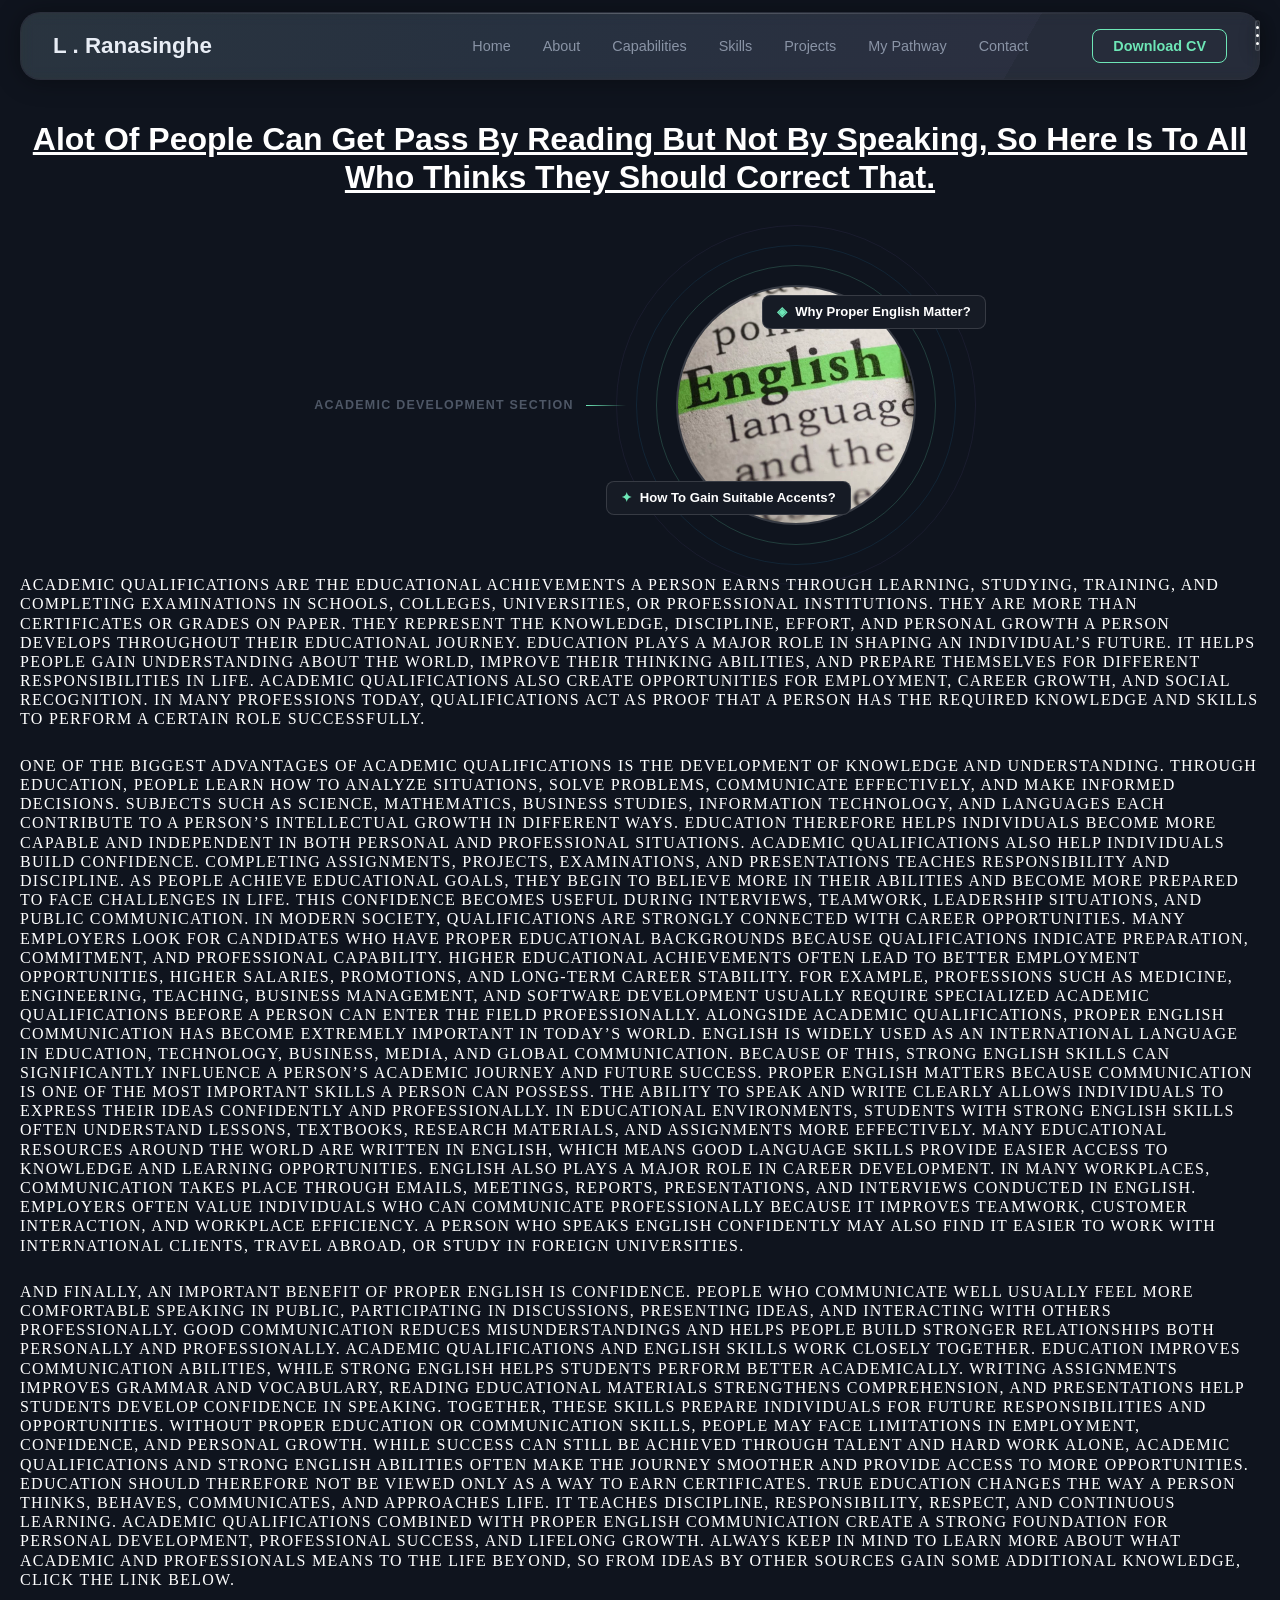
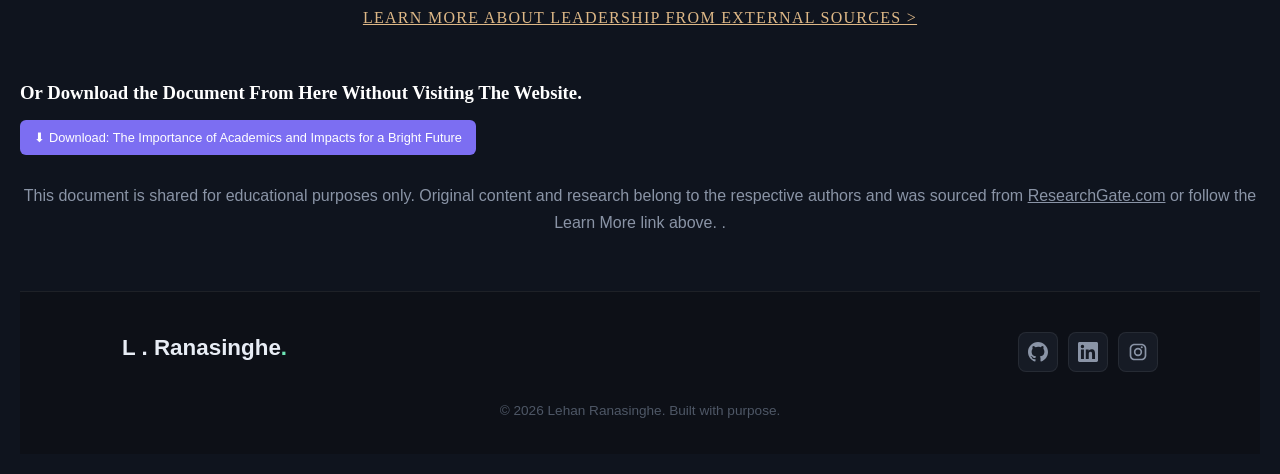
<file: academics.html>
<!DOCTYPE html>
<html lang="en">

<head>
    <meta charset="UTF-8">
    <meta name="viewport" content="width=device-width, initial-scale=1.0">
    <title>Academic Development - Portfolio</title>

    <!-- CONNECT MAIN CSS -->
    <link rel="stylesheet" href="style.css">
<style>
         body {
            background-color: #0f141e;
            display: flex;
            flex-direction: column;
            padding: 20px;
        }
        h1,
        h2,
        h3,
        h4 {
            color: white;
        }
        p {
            text-align:center;
        }
        h1 {
            font-size: 2em;
            text-align: center;
        }
        h2 {
            font-size: 1.5em;
            text-decoration: underline;
        }
        h3 {
            font-size: 1.17em;
            font-family: 'Times New Roman';
            
        }
        h4 {
            font-family: 'Times New Roman';
            font-size: medium;
            font-weight: 30;
        }
        .content {
            flex: 1;
            margin-top: 100px;
        }
        .hero-container {
            display: flex;
            justify-content: center;   
        }
        .center-link{
            display: flex;
            justify-content: center;
            align-items: center;
            color:burlywood;
            text-decoration:underline;
        }
    </style>
    </head>
              <header>
    <!-- HAMBURGER BUTTON -->
    <div class="menu-btn" id="menuBtn">
        <span></span>
        <span></span>
        <span></span>
    </div>
</header>
<!-- MOBILE NAVIGATION -->
<nav class="mobile-menu" id="mobileMenu">
    <a href="home.html">Home</a>
    <a href="home.html#about">About</a>
    <a href="home.html#projects">My Projects</a>
    <a href="home.html#roles">My Capabilities</a>
    <a href="home.html#skills">My Skills</a>
    <a href="home.html#contact">Contact Me</a>
    <br>
    <a href="teamwork.html">My Teamwork Skills</a>
    <a href="management.html">My Management Skills</a>
    <a href="academics.html">My Academic Skills</a>
    <a href="behaviour.html">My Behaviours</a>
    <a href="mywork.html">My Pathway</a>
</nav>
<!-- JAVASCRIPT -->
<script>
const menuBtn = document.getElementById("menuBtn");
const mobileMenu = document.getElementById("mobileMenu");

/* OPEN & CLOSE MENU */
menuBtn.addEventListener("click", () => {

    menuBtn.classList.toggle("active");
    mobileMenu.classList.toggle("active");

    /* STOP BACKGROUND SCROLL */
    if (mobileMenu.classList.contains("active")) {
        document.body.style.overflow = "hidden";
    } else {
        document.body.style.overflow = "auto";
    }
});

/* CLOSE MENU WHEN LINK IS CLICKED */
document.querySelectorAll(".mobile-menu a").forEach(link => {

    link.addEventListener("click", () => {

        menuBtn.classList.remove("active");
        mobileMenu.classList.remove("active");

        document.body.style.overflow = "auto";
    });
});
</script>
<body>
    <!-- CONNECTED HEADER -->
    <nav id="navbar">
        <div class="nav-inner">

            <a href="home.html" class="nav-logo">
                L . Ranasinghe<span class="dot"></span>
            </a>

            <ul class="nav-links" id="navLinks">
                <li><a href="home.html">Home</a></li>
                <li><a href="home.html#about">About</a></li>
                <li><a href="home.html#roles">Capabilities</a></li>
                <li><a href="home.html#skills">Skills</a></li>
                <li><a href="home.html#projects">Projects</a></li>
                  <li><a href="#work">My Pathway</a></li>
                <li><a href="home.html#contact">Contact</a></li>
                <li>
                </a><li><a href="[data-uri]" class="nav-cta" download>Download CV</a></li>
            </ul>
        </div>
    </nav>
    <div class="content">
        <h1>
            <u>
            Alot Of People Can Get Pass By Reading But Not By Speaking, So Here Is To All Who Thinks They Should Correct That.<br><br>
            </u>
    <div class="hero-container">
  <div class="hero-scroll">
    <span>Academic Development Section</span>
    <div class="scroll-line"></div>
  </div>

  <div class="hero-visual">
    <div class="avatar-ring">
      <div class="avatar-inner">
        <div class="avatar-initials">
          <img src="eng.jpg" alt="section2">
        </div>
      </div>
       <div class="ring r1"></div>
      <div class="ring r2"></div>
      <div class="ring r3"></div>
    </div>
   <div class="floating-card fc1">
      <span class="fc-icon">✦</span>
      <span>How To Gain Suitable Accents?</span>
    </div>

    <div class="floating-card fc2">
      <span class="fc-icon">◈</span>
      <span>Why Proper English Matter?</span>
    </div>
    </div>
    </div>

    <h4>Academic qualifications are the educational achievements a person earns through learning, studying, training, and completing examinations in schools, colleges, universities, or professional institutions. They are more than certificates or grades on paper. They represent the knowledge, discipline, effort, and personal growth a person develops throughout their educational journey. Education plays a major role in shaping an individual’s future. It helps people gain understanding about the world, improve their thinking abilities,
    and prepare themselves for different responsibilities in life. Academic qualifications also create opportunities for employment, career growth, and social recognition. In many professions today, qualifications act as proof that a person has the required knowledge and skills to perform a certain role successfully.</h4><br>
    
    <h4>One of the biggest advantages of academic qualifications is the development of knowledge and understanding. Through education, people learn how to analyze situations, solve problems, communicate effectively, and make informed decisions. Subjects such as science, mathematics, business studies, information technology, and languages each contribute to a person’s intellectual growth in different ways. Education therefore helps individuals become more capable and independent in both personal and professional situations. Academic qualifications also help individuals build confidence. Completing assignments, 
    projects, examinations, and presentations teaches responsibility and discipline. As people achieve educational goals, they begin to believe more in their abilities and become more prepared to face challenges in life. This confidence becomes useful during interviews, teamwork, leadership situations, and public communication.

    In modern society, qualifications are strongly connected with career opportunities. Many employers look for candidates who have proper educational backgrounds because qualifications indicate preparation, commitment, and professional capability. Higher educational achievements often lead to better employment opportunities, higher salaries, promotions, and long-term career stability. For example, professions such as medicine, engineering, teaching, business management, and software development usually require specialized academic qualifications before a person can enter the field professionally. 
    Alongside academic qualifications, proper English communication has become extremely important in today’s world. English is widely used as an international language in education, technology, business, media, and global communication. Because of this, strong English skills can significantly influence a person’s academic journey and future success. Proper English matters because communication is one of the most important skills a person can possess. The ability to speak and write clearly allows individuals to express their ideas confidently and professionally. In educational environments, students 
    with strong English skills often understand lessons, textbooks, research materials, and assignments more effectively. Many educational resources around the world are written in English, which means good language skills provide easier access to knowledge and learning opportunities. English also plays a major role in career development. In many workplaces, communication takes place through emails, meetings, reports, presentations, and interviews conducted in English. Employers often value individuals who can communicate professionally because it improves teamwork, customer interaction, and 
    workplace efficiency. A person who speaks English confidently may also find it easier to work with international clients, travel abroad, or study in foreign universities.</h4><br>

    <h4>And finally, an important benefit of proper English is confidence. People who communicate well usually feel more comfortable speaking in public, participating in discussions, presenting ideas, and interacting with others professionally. Good communication reduces misunderstandings and helps people build stronger relationships both personally and professionally.
    Academic qualifications and English skills work closely together. Education improves communication abilities, while strong English helps students perform better academically. Writing assignments improves grammar and vocabulary, reading educational materials strengthens comprehension, and presentations help students develop confidence in speaking. Together, these skills prepare individuals for future responsibilities and opportunities. Without proper education or communication skills, people may face limitations in employment, confidence, and personal growth. While success can still be achieved through talent 
    and hard work alone, academic qualifications and strong English abilities often make the journey smoother and provide access to more opportunities. Education should therefore not be viewed only as a way to earn certificates. True education changes the way a person thinks, behaves, communicates, and approaches life. It teaches discipline, responsibility, respect, and continuous learning. Academic qualifications combined with proper English communication create a strong foundation for personal development, professional success, and lifelong growth. always keep in mind to learn more about what Academic and Professionals 
    means to the life beyond, so from ideas by other sources gain some additional knowledge, click the link below.<br><br>
    <div class="center-link">
                <a href="https://www.researchgate.net/publication/336664962_The_Importance_of_Academics">Learn more about Leadership from external Sources ></a><br>
    </div></h4>
    <br><br>
   </div>
   <h3>Or Download the Document From Here Without Visiting The Website.</h3>
      <div style="margin-top:1rem;">
        <a href="[data-uri]" download="TheImportanceOfAcademics.docx" onclick="event.stopPropagation()" style="display:inline-block;background:var(--clr-accent,#7c6ef2);color:#fff;padding:0.4rem 0.9rem;border-radius:6px;text-decoration:none;font-size:0.8rem;">⬇ Download: The Importance of Academics and Impacts for a Bright Future</a> <p class="source-note"><br>
    This document is shared for educational purposes only. Original content and research belong to the respective authors and was sourced from 
    <a href="https://www.researchgate.net/publication/336664962_The_Importance_of_Academics" target="_blank">
    <u>ResearchGate.com</u> or follow the Learn More link above.
    </a>.
</p>
      </div>
    </div>
    </a><br><br>
    <footer class="footer">
        <div class="container">
            <div class="footer-inner">
                <a href="home.html" class="nav-logo">
                    L . Ranasinghe<span class="dot">.</span>
                </a> <div class="social-links">
            <a href="https://github.com/lehanranasinghe256" target="_blank" class="social-btn" aria-label="GitHub">
              <svg width="20" height="20" viewBox="0 0 24 24" fill="currentColor"><path d="M12 0C5.374 0 0 5.373 0 12c0 5.302 3.438 9.8 8.207 11.387.599.111.793-.261.793-.577v-2.234c-3.338.726-4.033-1.416-4.033-1.416-.546-1.387-1.333-1.756-1.333-1.756-1.089-.745.083-.729.083-.729 1.205.084 1.839 1.237 1.839 1.237 1.07 1.834 2.807 1.304 3.492.997.107-.775.418-1.305.762-1.604-2.665-.305-5.467-1.334-5.467-5.931 0-1.311.469-2.381 1.236-3.221-.124-.303-.535-1.524.117-3.176 0 0 1.008-.322 3.301 1.23A11.509 11.509 0 0112 5.803c1.02.005 2.047.138 3.006.404 2.291-1.552 3.297-1.23 3.297-1.23.653 1.653.242 2.874.118 3.176.77.84 1.235 1.911 1.235 3.221 0 4.609-2.807 5.624-5.479 5.921.43.372.823 1.102.823 2.222v3.293c0 .319.192.694.801.576C20.566 21.797 24 17.3 24 12c0-6.627-5.373-12-12-12z"/></svg>
            </a>
            <a href="https://linkedin.com/in/lehanranasinghe" target="_blank" class="social-btn" aria-label="LinkedIn">
              <svg width="20" height="20" viewBox="0 0 24 24" fill="currentColor"><path d="M20.447 20.452h-3.554v-5.569c0-1.328-.027-3.037-1.852-3.037-1.853 0-2.136 1.445-2.136 2.939v5.667H9.351V9h3.414v1.561h.046c.477-.9 1.637-1.85 3.37-1.85 3.601 0 4.267 2.37 4.267 5.455v6.286zM5.337 7.433a2.062 2.062 0 01-2.063-2.065 2.064 2.064 0 112.063 2.065zm1.782 13.019H3.555V9h3.564v11.452zM22.225 0H1.771C.792 0 0 .774 0 1.729v20.542C0 23.227.792 24 1.771 24h20.451C23.2 24 24 23.227 24 22.271V1.729C24 .774 23.2 0 22.222 0h.003z"/></svg>
            </a>
            <a href="https://www.instagram.com/itzunreal_256" target="_blank" class="social-btn" aria-label="Instagram">
              <svg width="20" height="20" viewBox="0 0 24 24" fill="currentColor">
              <path d="M7.75 2C4.574 2 2 4.574 2 7.75v8.5C2 19.426 4.574 22 7.75 22h8.5C19.426 22 22 19.426 22 16.25v-8.5C22 4.574 19.426 2 16.25 2h-8.5zm0 2h8.5C18.322 4 20 5.678 20 7.75v8.5C20 18.322 18.322 20 16.25 20h-8.5C5.678 20 4 18.322 4 16.25v-8.5C4 5.678 5.678 4 7.75 4zm8.75 1a1.25 1.25 0 100 2.5 1.25 1.25 0 000-2.5zM12 7a5 5 0 100 10 5 5 0 000-10zm0 2a3 3 0 110 6 3 3 0 010-6z"/>
              </svg>
            </a>
            </a>
          </div>
        </div><br>
                <p class="footer-copy">
                    © 2026 Lehan Ranasinghe. Built with purpose.
                </p>
            </div>
        </div>
    </footer>
</file>
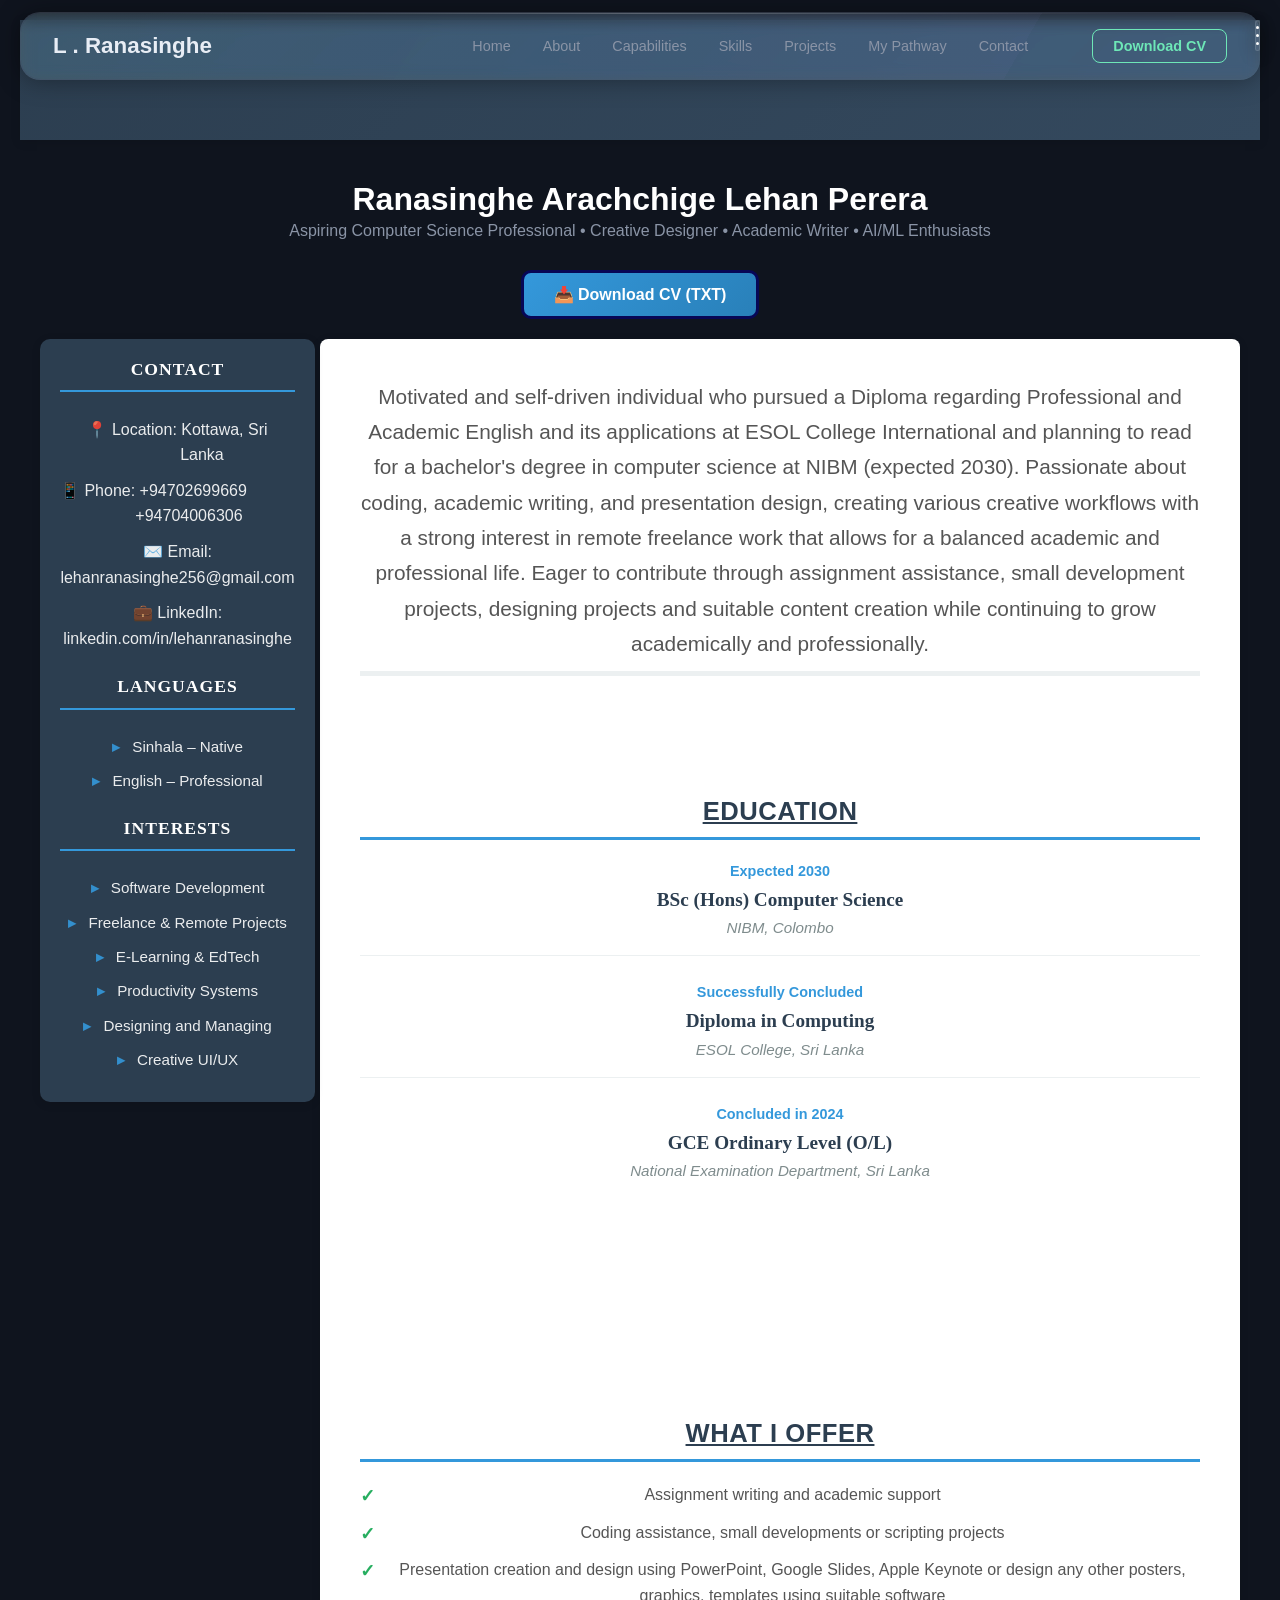
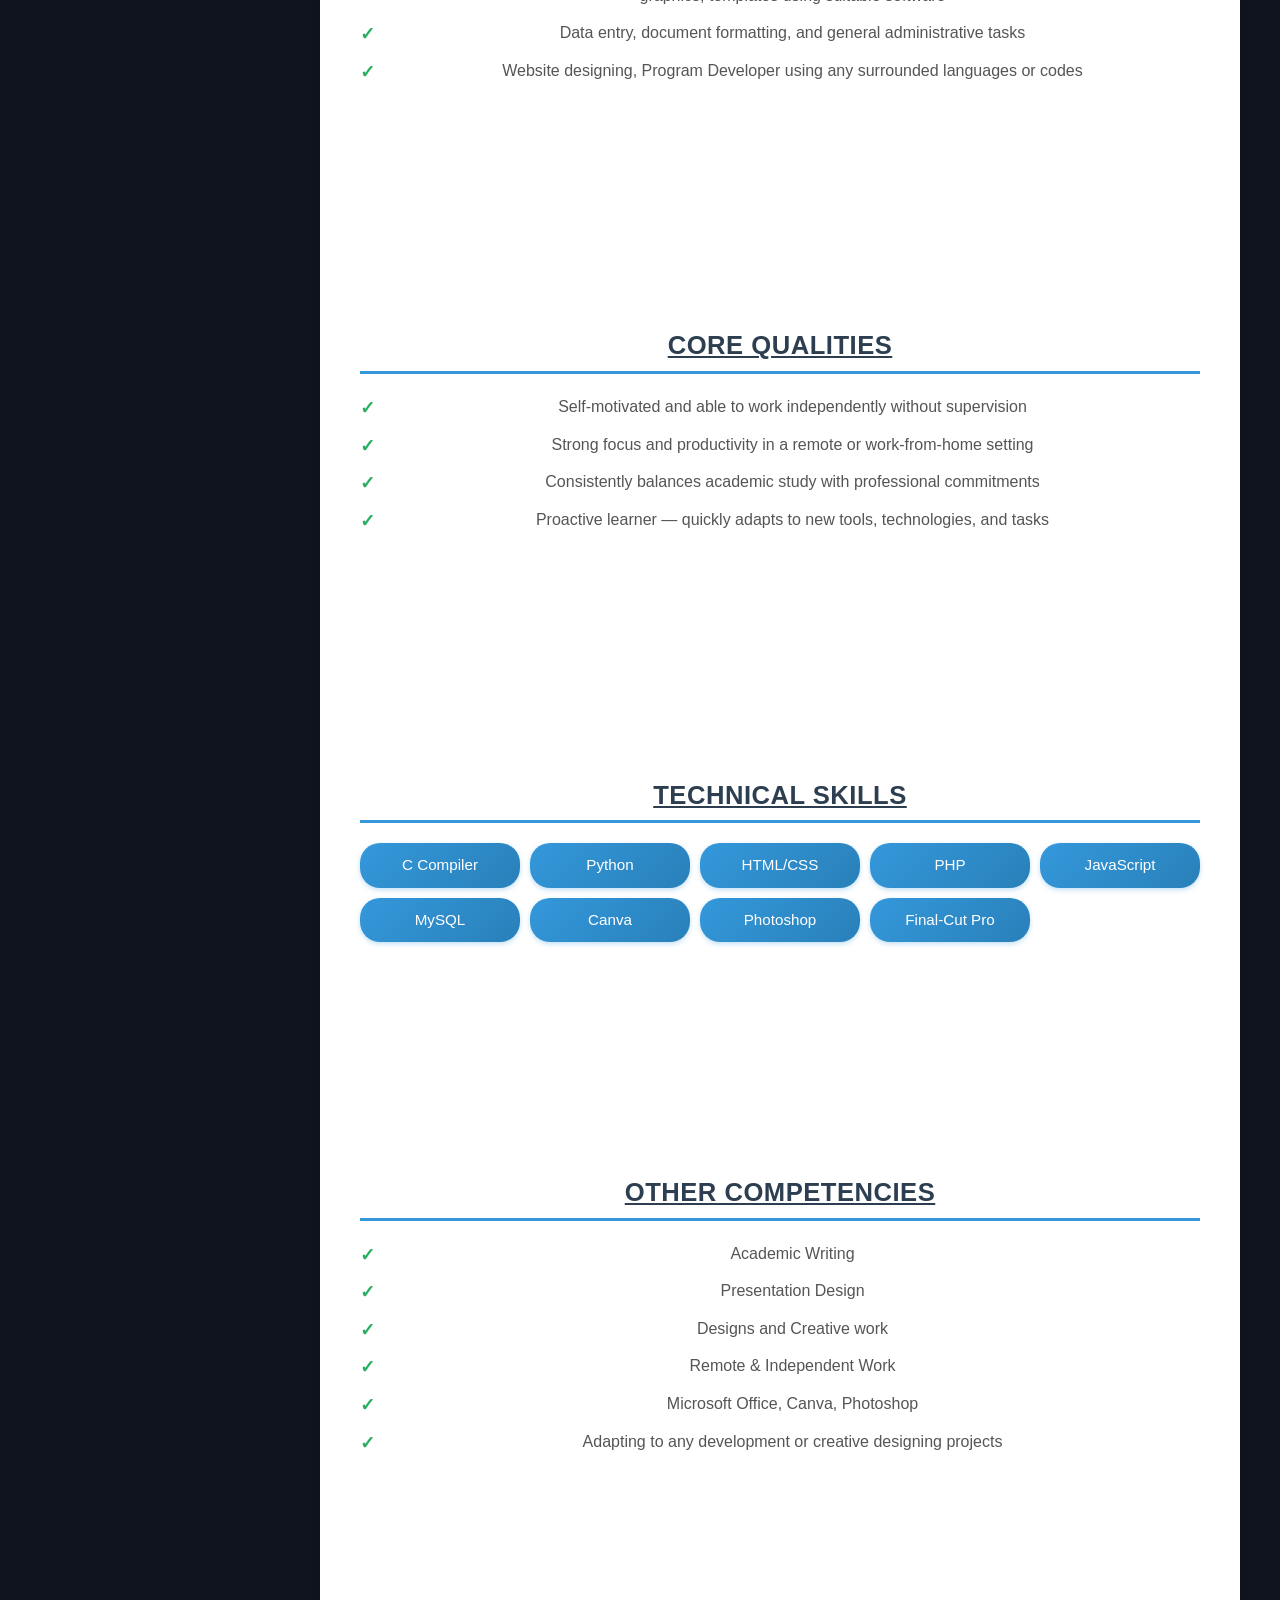
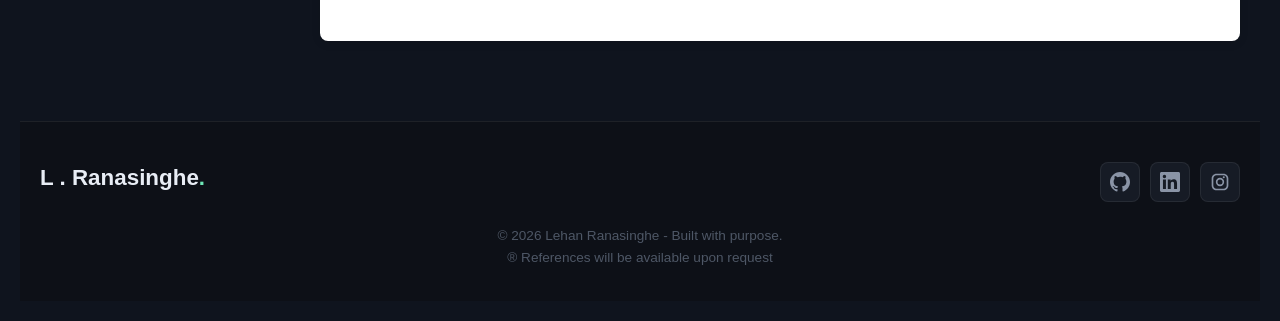
<file: cv.html>
<!DOCTYPE html>
<html lang="en">
<head>
    <meta charset="UTF-8">
    <meta name="viewport" content="width=device-width, initial-scale=1.0">
    <title>My CV - Portfolio</title>
    <meta charset="UTF-8">
    <meta name="viewport" content="width=device-width, initial-scale=1.0">
    <title>Academic Development - Portfolio</title>
    
    <!-- CONNECT MAIN CSS -->
    <link rel="stylesheet" href="style.css">
    <style>
        * {
            margin: 0;
            padding: 0;
            box-sizing: border-box;
        }

        body {
            font-family: 'Segoe UI', Tahoma, Geneva, Verdana, sans-serif;
            line-height: 1.6;
            color: #333;
            background-color: #f4f4f4;
        }

        .container {
            max-width: 1500px;
            margin: 0 auto;
            padding: 0 20px;
        }

        /* Header */
        header {
            background: linear-gradient(135deg, #2c3e50 0%, #34495e 100%);
            color: white;
            padding: 60px 0;
            margin-bottom: 40px;
            box-shadow: 0 2px 10px rgba(0,0,0,0.1);
        }

        header h1 {
            font-size: 2.5rem;
            margin-bottom: 10px;
            font-weight: 700;
        }

        header p {
            font-size: 1.1rem;
            opacity: 0.95;
            font-weight: 300;
        }

        /* Layout */
        .cv-wrapper {
            display: grid;
            grid-template-columns: 250px 1fr;
            gap: 30px;
            margin-bottom: 40px;
        }

        /* Sidebar */
        .sidebar {
            background: #2c3e50;
            color: white;
            padding: 20px;
            border-radius: 10px;
            height: fit-content;
            position: sticky;
            top: 10px;
            box-shadow: 0 2px 10px rgba(0,0,0,0.1);
            width: 110%;
        }

        .sidebar-section {
            margin-bottom: 25px;
        }

        .sidebar-section:last-child {
            margin-bottom: 0px;
        }

        .sidebar h3 {
            font-size: 1.1rem;
            margin-bottom: 25px;
            text-transform: uppercase;
            letter-spacing: 1px;
            font-weight: 600;
            border-bottom: 2px solid #3498db;
            padding-bottom: 10px;
        }

        .sidebar ul {
            list-style: none;
        }

        .sidebar ul li {
            margin-bottom: 10px;
            font-size: 0.95rem;
            opacity: 0.9;
        }

        .sidebar ul li:before {
            content: "▸ ";
            color: #3498db;
            font-weight: bold;
            margin-right: 8px;
        }

        .contact-item {
            margin-bottom: 10px;
            font-size: 1rem;
            opacity: 0.90;
        }

        .contact-item strong {
            display: block;
            opacity: 2;
            margin-bottom: 1px;
        }

        /* Main Content */
        .main-content {
            background: white;
            padding: 40px;
            border-radius: 8px;
            box-shadow: 0 2px 10px rgba(0,0,0,0.1);
        }

        .profile-summary {
            margin-bottom: 20px;
            padding-bottom: 10px;
            border-bottom: 5px solid #ecf0f1;
        }

        .profile-summary p {
            font-size: 1.3rem;
            line-height: 1.7;
            color: #555;
        }

        .section {
            margin-bottom: 35px;
        }

        .section h2 {
            font-size: 1.6rem;
            margin-bottom: 20px;
            color: #2c3e50;
            border-bottom: 3px solid #3498db;
            padding-bottom: 10px;
            text-transform: uppercase;
            letter-spacing: 0.5px;
        }

        .education-item {
            margin-bottom: 25px;
            padding-bottom: 15px;
            border-bottom: 1px solid #ecf0f1;
        }

        .education-item:last-child {
            border-bottom: none;
            margin-bottom: 0;
            padding-bottom: 0;
        }

        .education-item .year {
            color: #3498db;
            font-weight: 600;
            font-size: 0.9rem;
            margin-bottom: 5px;
        }

        .education-item h3 {
            font-size: 1.2rem;
            margin-bottom: 5px;
            color: #2c3e50;
        }

        .education-item .institution {
            font-size: 0.95rem;
            color: #7f8c8d;
            font-style: italic;
        }

        /* Offers & Qualities */
        .offers-list, .qualities-list {
            list-style: none;
        }

        .offers-list li, .qualities-list li {
            margin-bottom: 12px;
            padding-left: 25px;
            position: relative;
            color: #555;
        }

        .offers-list li:before, .qualities-list li:before {
            content: "✓";
            position: absolute;
            left: 0;
            color: #27ae60;
            font-weight: bold;
            font-size: 1.1rem;
        }

        .skills-grid {
            display: grid;
            grid-template-columns: repeat(auto-fit, minmax(150px, 1fr));
            gap: 10px;
        }

        .skill-tag {
            background: linear-gradient(135deg, #3498db 0%, #2980b9 100%);
            color: white;
            padding: 10px 15px;
            border-radius: 20px;
            text-align: center;
            font-size: 0.95rem;
            font-weight: 500;
            box-shadow: 0 2px 5px rgba(52, 152, 219, 0.3);
        }

        /* Footer */
        footer {
            background: #2c3e50;
            color: white;
            text-align: center;
            padding: 20px 0;
            margin-top: 40px;
            font-size: 0.9rem;
        }

        /* Download Button */
        .download-btn {
            display: inline-block;
            background: linear-gradient(135deg, #3498db 0%, #2980b9 100%);
            color: white;
            padding: 12px 30px;
            border-radius: 10px;
            text-decoration: none;
            font-weight: 620;
            margin-bottom: 20px;
            transition: transform 1s, box-shadow 0.5s;
            cursor: pointer;
            border: solid rgb(7, 7, 86);
            font-size: 1rem;
        }

        .download-btn:hover {
            transform: translateY(-3px);
            box-shadow: 0 6px 15px rgba(52, 152, 219, 0.4);
        }

        /* Responsive */
        @media (max-width: 768px) {
            .cv-wrapper {
                grid-template-columns: 1fr;
            }

            .sidebar {
                position: static;
            }

            header h1 {
                font-size: 1.8rem;
            }

            .skills-grid {
                grid-template-columns: repeat(auto-fit, minmax(120px, 1fr));
            }
        }
        body {
            background-color: #0f141e;
            display: flex;
            flex-direction: column;
            padding: 20px;
        }
        h1,
        h2,
        h3,
        h4 {
            color: white;
        }
        p {
            text-align:center;
        }
        h1 {
            font-size: 2em;
            text-align: center;
        }
        h2 {
            font-size: 1.5em;
            text-decoration: underline;
        }
        h3 {
            font-size: 1.17em;
            font-family: 'Times New Roman';
            
        }
        h4 {
            font-family: 'Times New Roman';
            font-size: medium;
            font-weight: 30;
        }
        .content {
            flex: 1;
            margin-top: 100px;
        }
        .hero-container {
            display: flex;
            justify-content: center;   
        }
        .center-link{
            display: flex;
            justify-content: center;
            align-items: center;
            color:burlywood;
            text-decoration:underline;
        }
    </style>
</head>
<body>
    <header>
    <!-- HAMBURGER BUTTON -->
    <div class="menu-btn" id="menuBtn">
        <span></span>
        <span></span>
        <span></span>
    </div>
</header>
<!-- MOBILE NAVIGATION -->
<nav class="mobile-menu" id="mobileMenu">
    <a href="home.html">Home</a>
    <a href="home.html#about">About</a>
    <a href="home.html#projects">My Projects</a>
    <a href="home.html#roles">My Capabilities</a>
    <a href="home.html#skills">My Skills</a>
    <a href="home.html#contact">Contact Me</a>
    <br>
    <a href="teamwork.html">My Teamwork Skills</a>
    <a href="management.html">My Management Skills</a>
    <a href="academics.html">My Academic Skills</a>
    <a href="behaviour.html">My Behaviours</a>
    <a href="mywork.html">My Pathway</a>
</nav>
<!-- JAVASCRIPT -->
<script>
const menuBtn = document.getElementById("menuBtn");
const mobileMenu = document.getElementById("mobileMenu");

/* OPEN & CLOSE MENU */
menuBtn.addEventListener("click", () => {

    menuBtn.classList.toggle("active");
    mobileMenu.classList.toggle("active");

    /* STOP BACKGROUND SCROLL */
    if (mobileMenu.classList.contains("active")) {
        document.body.style.overflow = "hidden";
    } else {
        document.body.style.overflow = "auto";
    }
});

/* CLOSE MENU WHEN LINK IS CLICKED */
document.querySelectorAll(".mobile-menu a").forEach(link => {

    link.addEventListener("click", () => {

        menuBtn.classList.remove("active");
        mobileMenu.classList.remove("active");

        document.body.style.overflow = "auto";
    });
});
</script>
<body>
    <!-- CONNECTED HEADER -->
    <nav id="navbar">
        <div class="nav-inner">

            <a href="home.html" class="nav-logo">
                L . Ranasinghe<span class="dot"></span>
            </a>
            <ul class="nav-links" id="navLinks">
                <li><a href="home.html">Home</a></li>
                <li><a href="home.html#about">About</a></li>
                <li><a href="home.html#roles">Capabilities</a></li>
                <li><a href="home.html#skills">Skills</a></li>
                <li><a href="home.html#projects">Projects</a></li>
                  <li><a href="#work">My Pathway</a></li>
                <li><a href="home.html#contact">Contact</a></li>
                <li>
                </a><li><a href="[data-uri]" class="nav-cta" download>Download CV</a></li>
            </ul>
        </div>
    </nav>
        <div class="container">
            <h1>Ranasinghe Arachchige Lehan Perera</h1>
            <p>Aspiring Computer Science Professional • Creative Designer • Academic Writer • AI/ML Enthusiasts</p>
        </div>
    </header>
    <br>
    <div class="container">
        <button onclick="downloadCV()" class="download-btn">📥 Download CV (TXT)</button>

        <div class="cv-wrapper">
            <!-- Sidebar -->
            <aside class="sidebar">
                <div class="sidebar-section">
                    <h3>Contact</h3>
                    <div class="contact-item">
                    📍 Location:
                        Kottawa, Sri &nbsp;&nbsp;&nbsp;&nbsp;&nbsp;&nbsp;&nbsp;&nbsp;&nbsp;&nbsp;&nbsp;Lanka
                    </div>
                    <div class="contact-item">
                    📱 Phone:
                        +94702699669<br>
                        &nbsp;&nbsp;&nbsp;&nbsp;&nbsp;&nbsp;&nbsp;&nbsp;&nbsp;&nbsp;&nbsp;&nbsp;&nbsp;&nbsp;&nbsp;&nbsp;+94704006306
                    </div>
                    <div class="contact-item">
                    ✉️ Email:
                        lehanranasinghe256@gmail.com
                    </div>
                    <div class="contact-item">
                    💼 LinkedIn:
                        linkedin.com/in/lehanranasinghe
                    </div>
                </div>
                <div class="sidebar-section">
                    <h3>Languages</h3>
                    <ul>
                        <li>Sinhala – Native</li>
                        <li>English – Professional</li>
                    </ul>
                </div>

                <div class="sidebar-section">
                    <h3>Interests</h3>
                    <ul>
                        <li>Software Development</li>
                        <li>Freelance & Remote Projects</li>
                        <li>E-Learning & EdTech</li>
                        <li>Productivity Systems</li>
                        <li>Designing and Managing</li>
                        <li>Creative UI/UX</li>
                    </ul>
                </div>
            </aside>

            <!-- Main Content -->
            <main class="main-content">
                <div class="profile-summary">
                    <p>Motivated and self-driven individual who pursued a Diploma regarding Professional and Academic English and its applications at ESOL College International and planning to read for a bachelor's degree in computer science at NIBM (expected 2030). Passionate about coding, academic writing, and presentation design, creating various creative workflows with a strong interest in remote freelance work that allows for a balanced academic and professional life. Eager to contribute through assignment assistance, small development projects, designing projects and suitable content creation while continuing to grow academically and professionally.</p>
                </div>
                <!-- Education -->
                <section class="section">
                    <h2>Education</h2>
                    
                    <div class="education-item">
                        <div class="year">Expected 2030</div>
                        <h3>BSc (Hons) Computer Science</h3>
                        <div class="institution">NIBM, Colombo</div>
                    </div>

                    <div class="education-item">
                        <div class="year">Successfully Concluded</div>
                        <h3>Diploma in Computing</h3>
                        <div class="institution">ESOL College, Sri Lanka</div>
                    </div>

                    <div class="education-item">
                        <div class="year">Concluded in 2024</div>
                        <h3>GCE Ordinary Level (O/L)</h3>
                        <div class="institution">National Examination Department, Sri Lanka</div>
                    </div>
                </section>

                <!-- What I Offer -->
                <section class="section">
                    <h2>What I Offer</h2>
                    <ul class="offers-list">
                        <li>Assignment writing and academic support</li>
                        <li>Coding assistance, small developments or scripting projects</li>
                        <li>Presentation creation and design using PowerPoint, Google Slides, Apple Keynote or design any other posters, graphics, templates using suitable software</li>
                        <li>Data entry, document formatting, and general administrative tasks</li>
                        <li>Website designing, Program Developer using any surrounded languages or codes</li>
                    </ul>
                </section>

                <!-- Core Qualities -->
                <section class="section">
                    <h2>Core Qualities</h2>
                    <ul class="qualities-list">
                        <li>Self-motivated and able to work independently without supervision</li>
                        <li>Strong focus and productivity in a remote or work-from-home setting</li>
                        <li>Consistently balances academic study with professional commitments</li>
                        <li>Proactive learner — quickly adapts to new tools, technologies, and tasks</li>
                    </ul>
                </section>

                <!-- Technical Skills -->
                <section class="section">
                    <h2>Technical Skills</h2>
                    <div class="skills-grid">
                        <div class="skill-tag">C Compiler</div>
                        <div class="skill-tag">Python</div>
                        <div class="skill-tag">HTML/CSS</div>
                        <div class="skill-tag">PHP</div>
                        <div class="skill-tag">JavaScript</div>
                        <div class="skill-tag">MySQL</div>
                        <div class="skill-tag">Canva</div>
                        <div class="skill-tag">Photoshop</div>
                        <div class="skill-tag">Final-Cut Pro</div>
                    </div>
                </section>

                <!-- Additional Skills -->
                <section class="section">
                    <h2>Other Competencies</h2>
                    <ul class="offers-list">
                        <li>Academic Writing</li>
                        <li>Presentation Design</li>
                        <li>Designs and Creative work</li>
                        <li>Remote & Independent Work</li>
                        <li>Microsoft Office, Canva, Photoshop</li>
                        <li>Adapting to any development or creative designing projects</li>
                    </ul>
                </section>
            </main>
        </div>
    </div>
    <script>
        function downloadCV() {
            const cvContent = `RANASINGHE ARACHCHIGE LEHAN PERERA
Interested in Education and Industrial Work
Aspiring Computer Science Professional plus Creative Designer

═══════════════════════════════════════════════════════════════

CONTACT INFORMATION
📍 Location: Kottawa, Sri Lanka
📱 Phone: +94702 699 669
✉️ Email: lehanranasinghe256@gmail.com
💼 LinkedIn: linkedin.com/in/lehanranasinghe

═══════════════════════════════════════════════════════════════

PROFESSIONAL SUMMARY

Motivated and self-driven individual who pursued a Diploma regarding Professional and Academic English and its applications at ESOL College International and planning to read for a bachelor's degree in computer science at NIBM (expected 2030). Passionate about coding, academic writing, and presentation design, creating various creative workflows with a strong interest in remote freelance work that allows for a balanced academic and professional life. Eager to contribute through assignment assistance, small development projects, designing projects and suitable content creation while continuing to grow academically and professionally.

═══════════════════════════════════════════════════════════════

EDUCATION

Expected 2030
BSc (Hons) Computer Science, NIBM, Colombo

Successfully Concluded
Diploma in Computing, ESOL College, Sri Lanka

Concluded in 2024
GCE Ordinary Level (O/L), National Examination Department, Sri Lanka

═══════════════════════════════════════════════════════════════

WHAT I OFFER

• Assignment writing and academic support.
• Coding assistance, small developments or scripting projects.
• Presentation creation and design using PowerPoint or Google Slides, Apple Keynote or design any other posters, graphics, templates using suitable software.
• Data entry, document formatting, and general administrative tasks.
• Website designing, Program Developer using any surrounded languages or codes.

═══════════════════════════════════════════════════════════════

CORE QUALITIES

• Self-motivated and able to work independently without supervision.
• Strong focus and productivity in a remote or work-from-home setting.
• Consistently balances academic study with professional commitments.
• Proactive learner — quickly adapts to new tools, technologies, and tasks.

═══════════════════════════════════════════════════════════════

TECHNICAL SKILLS

Programming Languages:
• C Compiler
• Python
• HTML, PHP, JavaScript, CSS
• MySQL

Design & Creative Tools:
• Canva
• Photoshop
• Final-Cut Pro

═══════════════════════════════════════════════════════════════

OTHER COMPETENCIES

• Coding & Programming
• Academic Writing
• Presentation Design
• Designs and Creative work
• Using Creative Application Software for various projects
• Remote & Independent Work
• Microsoft Office, Canva, Photoshop, etc.
• Adapting to any development or creative designing projects

═══════════════════════════════════════════════════════════════

LANGUAGES

• Sinhala – Native
• English – Professional

═══════════════════════════════════════════════════════════════

INTERESTS

• Software Development
• Freelance & Remote Projects
• E-Learning & EdTech
• Productivity Systems
• Designing and Managing
• Creative UI/UX

═══════════════════════════════════════════════════════════════

References available upon request.`;

            // Create a blob and download
            const element = document.createElement('a');
            const file = new Blob([cvContent], {type: 'text/plain'});
            element.href = URL.createObjectURL(file);
            element.download = 'Lehan_Ranasinghe_CV.txt';
            document.body.appendChild(element);
            element.click();
            document.body.removeChild(element);
        }
    </script>
     <footer class="footer">
        <div class="container">
            <div class="footer-inner">
                <a href="home.html" class="nav-logo">
                    L . Ranasinghe<span class="dot">.</span>
                </a> <div class="social-links">
            <a href="https://github.com/lehanranasinghe256" target="_blank" class="social-btn" aria-label="GitHub">
              <svg width="20" height="20" viewBox="0 0 24 24" fill="currentColor"><path d="M12 0C5.374 0 0 5.373 0 12c0 5.302 3.438 9.8 8.207 11.387.599.111.793-.261.793-.577v-2.234c-3.338.726-4.033-1.416-4.033-1.416-.546-1.387-1.333-1.756-1.333-1.756-1.089-.745.083-.729.083-.729 1.205.084 1.839 1.237 1.839 1.237 1.07 1.834 2.807 1.304 3.492.997.107-.775.418-1.305.762-1.604-2.665-.305-5.467-1.334-5.467-5.931 0-1.311.469-2.381 1.236-3.221-.124-.303-.535-1.524.117-3.176 0 0 1.008-.322 3.301 1.23A11.509 11.509 0 0112 5.803c1.02.005 2.047.138 3.006.404 2.291-1.552 3.297-1.23 3.297-1.23.653 1.653.242 2.874.118 3.176.77.84 1.235 1.911 1.235 3.221 0 4.609-2.807 5.624-5.479 5.921.43.372.823 1.102.823 2.222v3.293c0 .319.192.694.801.576C20.566 21.797 24 17.3 24 12c0-6.627-5.373-12-12-12z"/></svg>
            </a>
            <a href="https://linkedin.com/in/lehanranasinghe" target="_blank" class="social-btn" aria-label="LinkedIn">
              <svg width="20" height="20" viewBox="0 0 24 24" fill="currentColor"><path d="M20.447 20.452h-3.554v-5.569c0-1.328-.027-3.037-1.852-3.037-1.853 0-2.136 1.445-2.136 2.939v5.667H9.351V9h3.414v1.561h.046c.477-.9 1.637-1.85 3.37-1.85 3.601 0 4.267 2.37 4.267 5.455v6.286zM5.337 7.433a2.062 2.062 0 01-2.063-2.065 2.064 2.064 0 112.063 2.065zm1.782 13.019H3.555V9h3.564v11.452zM22.225 0H1.771C.792 0 0 .774 0 1.729v20.542C0 23.227.792 24 1.771 24h20.451C23.2 24 24 23.227 24 22.271V1.729C24 .774 23.2 0 22.222 0h.003z"/></svg>
            </a>
            <a href="https://www.instagram.com/itzunreal_256" target="_blank" class="social-btn" aria-label="Instagram">
              <svg width="20" height="20" viewBox="0 0 24 24" fill="currentColor">
              <path d="M7.75 2C4.574 2 2 4.574 2 7.75v8.5C2 19.426 4.574 22 7.75 22h8.5C19.426 22 22 19.426 22 16.25v-8.5C22 4.574 19.426 2 16.25 2h-8.5zm0 2h8.5C18.322 4 20 5.678 20 7.75v8.5C20 18.322 18.322 20 16.25 20h-8.5C5.678 20 4 18.322 4 16.25v-8.5C4 5.678 5.678 4 7.75 4zm8.75 1a1.25 1.25 0 100 2.5 1.25 1.25 0 000-2.5zM12 7a5 5 0 100 10 5 5 0 000-10zm0 2a3 3 0 110 6 3 3 0 010-6z"/>
              </svg>
            </a>
            </a>
          </div>
        </div><br>
                <p class="footer-copy">
                    © 2026 Lehan Ranasinghe - Built with purpose.<br>
                    ® References will be available upon request
                </p>
            </div>
        </div>
    </footer>
</body>
</html>
</file>
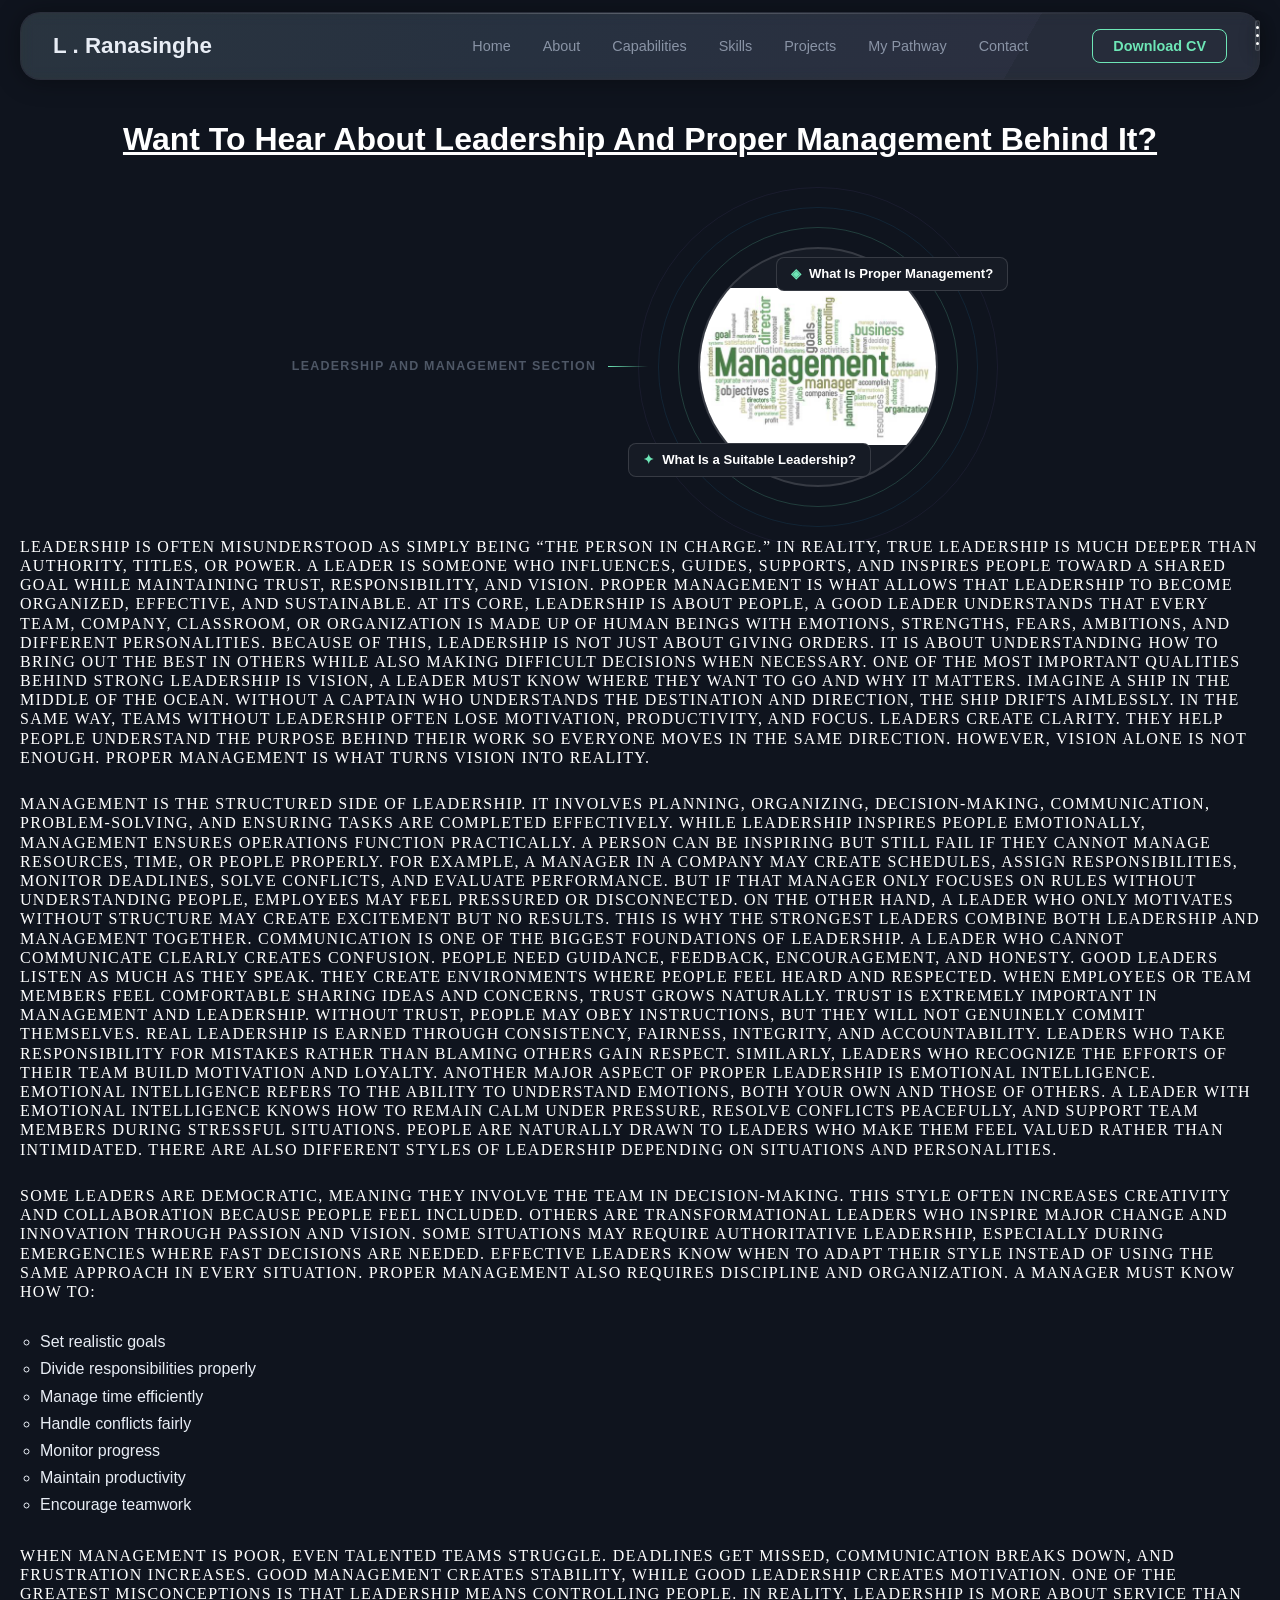
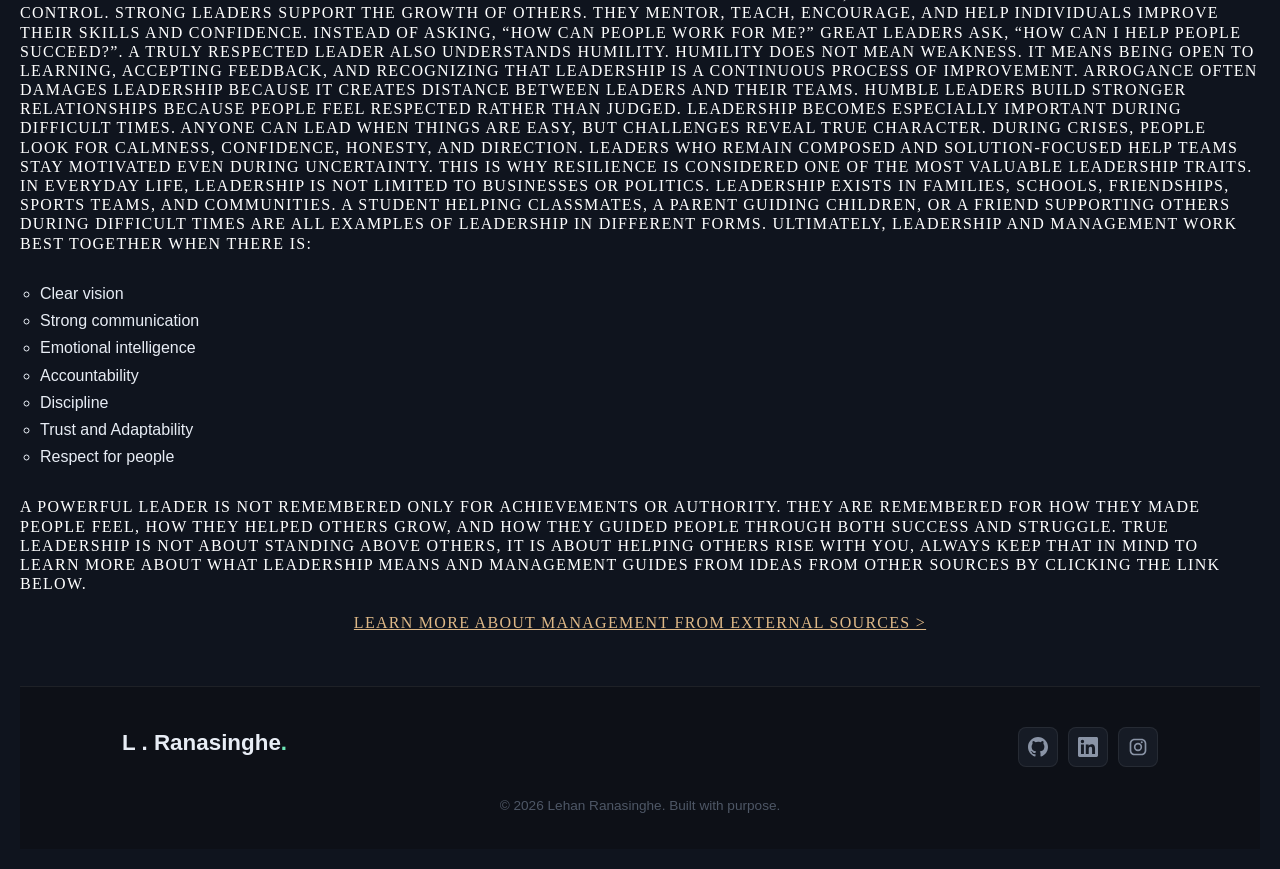
<file: management.html>
<!DOCTYPE html>
<html lang="en">

<head>
    <meta charset="UTF-8">
    <meta name="viewport" content="width=device-width, initial-scale=1.0">
    <title>Management and Leadership - Portfolio</title>

    <!-- CONNECT MAIN CSS -->
    <link rel="stylesheet" href="style.css">

    <style>
         body {
            background-color: #0f141e;
            display: flex;
            flex-direction: column;
            padding: 20px;
        }
        h1,
        h2,
        h3,
        h4 {
            color: white;
        }
        p {
            text-align:center;
        }
        h1 {
            font-size: 2em;
            text-align: center;
        }
        h2 {
            font-size: 1.5em;
        }
        h3 {
            font-size: 1.17em;
        }
        h4 {
            font-family: 'Times New Roman';
            font-size: medium;
            font-weight: 30;
        }
        .content {
            flex: 1;
            margin-top: 100px;
        }
        .hero-container {
            display: flex;
            justify-content: center;   
        }
        .center-link{
            display: flex;
            justify-content: center;
            align-items: center;
            color:burlywood;
            text-decoration:underline;
        }
    </style>
</head>
          <header>
    <!-- HAMBURGER BUTTON -->
    <div class="menu-btn" id="menuBtn">
        <span></span>
        <span></span>
        <span></span>
    </div>
</header>
<!-- MOBILE NAVIGATION -->
<nav class="mobile-menu" id="mobileMenu">
    <a href="home.html">Home</a>
    <a href="home.html#about">About</a>
    <a href="home.html#projects">My Projects</a>
    <a href="home.html#roles">My Capabilities</a>
    <a href="home.html#skills">My Skills</a>
    <a href="home.html#contact">Contact Me</a>
    <br>
    <a href="teamwork.html">My Teamwork Skills</a>
    <a href="management.html">My Management Skills</a>
    <a href="academics.html">My Academic Skills</a>
    <a href="behaviour.html">My Behaviours</a>
    <a href="mywork.html">My Pathway</a>
</nav>
<!-- JAVASCRIPT -->
<script>
const menuBtn = document.getElementById("menuBtn");
const mobileMenu = document.getElementById("mobileMenu");

/* OPEN & CLOSE MENU */
menuBtn.addEventListener("click", () => {

    menuBtn.classList.toggle("active");
    mobileMenu.classList.toggle("active");

    /* STOP BACKGROUND SCROLL */
    if (mobileMenu.classList.contains("active")) {
        document.body.style.overflow = "hidden";
    } else {
        document.body.style.overflow = "auto";
    }
});

/* CLOSE MENU WHEN LINK IS CLICKED */
document.querySelectorAll(".mobile-menu a").forEach(link => {

    link.addEventListener("click", () => {

        menuBtn.classList.remove("active");
        mobileMenu.classList.remove("active");

        document.body.style.overflow = "auto";
    });
});
</script>
<body>
    <!-- CONNECTED HEADER -->
    <nav id="navbar">
        <div class="nav-inner">

            <a href="home.html" class="nav-logo">
                L . Ranasinghe<span class="dot"></span>
            </a>

            <ul class="nav-links" id="navLinks">
                <li><a href="home.html">Home</a></li>
                <li><a href="home.html#about">About</a></li>
                <li><a href="home.html#roles">Capabilities</a></li>
                <li><a href="home.html#skills">Skills</a></li>
                <li><a href="home.html#projects">Projects</a></li>
                  <li><a href="#work">My Pathway</a></li>
                <li><a href="home.html#contact">Contact</a></li>
                <li>
                </a><li><a href="[data-uri]" class="nav-cta" download>Download CV</a></li>
            </ul>
        </div>
    </nav>

    <div class="content">
        <h1>
            <u>
                Want To Hear About Leadership And Proper Management Behind It?<br><br>
            </u>
    <div class="hero-container">
  <div class="hero-scroll">
    <span>Leadership and Management Section</span>
    <div class="scroll-line"></div>
  </div>

  <div class="hero-visual">
    <div class="avatar-ring">
      <div class="avatar-inner">
        <div class="avatar-initials">
          <img src="manage.jpg" alt="section2">
        </div>
      </div>

      <div class="ring r1"></div>
      <div class="ring r2"></div>
      <div class="ring r3"></div>
    </div>

    <div class="floating-card fc1">
      <span class="fc-icon">✦</span>
      <span>What Is a Suitable Leadership?</span>
    </div>

    <div class="floating-card fc2">
      <span class="fc-icon">◈</span>
      <span>What Is Proper Management?
      </span>
    </div>
    </div>
    </div>
    <h4>Leadership is often misunderstood as simply being “the person in charge.” In reality, true leadership is much deeper than authority, titles, or power. A leader is someone who influences, guides, supports, and inspires people toward a shared goal while maintaining trust, responsibility, and vision. Proper management is what allows that leadership to become organized, effective, and sustainable. At its core, leadership is about people,
a good leader understands that every team, company, classroom, or organization is made up of human beings with emotions, strengths, fears, ambitions, and different personalities. Because of this, leadership is not just about giving orders. It is about understanding how to bring out the best in others while also making difficult decisions when necessary. One of the most important qualities behind strong leadership is vision, A leader
must know where they want to go and why it matters. Imagine a ship in the middle of the ocean. Without a captain who understands the destination and direction, the ship drifts aimlessly. In the same way, teams without leadership often lose motivation, productivity, and focus. Leaders create clarity. They help people understand the purpose behind their work so everyone moves in the same direction. However, vision alone is not enough. 
Proper management is what turns vision into reality.</h4><br>

    <h4>Management is the structured side of leadership. It involves planning, organizing, decision-making, communication, problem-solving, and ensuring tasks are completed effectively. While leadership inspires people emotionally, management ensures operations function practically. A person can be inspiring but still fail if they cannot manage resources, time, or people properly. For example, a manager in a company may create schedules, 
assign responsibilities, monitor deadlines, solve conflicts, and evaluate performance. But if that manager only focuses on rules without understanding people, employees may feel pressured or disconnected. On the other hand, a leader who only motivates without structure may create excitement but no results. This is why the strongest leaders combine both leadership and management together. Communication is one of the biggest foundations of leadership. 
A leader who cannot communicate clearly creates confusion. People need guidance, feedback, encouragement, and honesty. Good leaders listen as much as they speak. They create environments where people feel heard and respected. When employees or team members feel comfortable sharing ideas and concerns, trust grows naturally. Trust is extremely important in management and leadership. Without trust, people may obey instructions, but they will 
not genuinely commit themselves. Real leadership is earned through consistency, fairness, integrity, and accountability. Leaders who take responsibility for mistakes rather than blaming others gain respect. Similarly, leaders who recognize the efforts of their team build motivation and loyalty. Another major aspect of proper leadership is emotional intelligence. Emotional intelligence refers to the ability to understand emotions,
both your own and those of others. A leader with emotional intelligence knows how to remain calm under pressure, resolve conflicts peacefully, and support team members during stressful situations. People are naturally drawn to leaders who make them feel valued rather than intimidated. There are also different styles of leadership depending on situations and personalities.</h4><br>

    <h4>Some leaders are democratic, meaning they involve the team in decision-making. This style often increases creativity and collaboration because people feel included. Others are transformational leaders who inspire major change and innovation through passion and vision. Some situations may require authoritative leadership, especially during emergencies where fast decisions are needed. Effective leaders know when to adapt their 
style instead of using the same approach in every situation. Proper management also requires discipline and organization. A manager must know how to:</h4><br>
<ul style="list-style-type:circle; padding-left: 20px;">
    <li>Set realistic goals</li>
    <li>Divide responsibilities properly</li>
    <li>Manage time efficiently</li>
    <li>Handle conflicts fairly</li>
    <li>Monitor progress</li>
    <li>Maintain productivity</li>
    <li>Encourage teamwork</li>
</ul><br>

<h4>When management is poor, even talented teams struggle. Deadlines get missed, communication breaks down, and frustration increases. Good management creates stability, while good leadership creates motivation. One of the greatest misconceptions is that leadership means controlling people. In reality, leadership is more about service than control. Strong leaders support the growth of others. They mentor, teach, encourage,
and help individuals improve their skills and confidence. Instead of asking, “How can people work for me?” great leaders ask, “How can I help people succeed?”. A truly respected leader also understands humility. Humility does not mean weakness. It means being open to learning, accepting feedback, and recognizing that leadership is a continuous process of improvement. Arrogance often damages leadership because it creates
distance between leaders and their teams. Humble leaders build stronger relationships because people feel respected rather than judged. Leadership becomes especially important during difficult times. Anyone can lead when things are easy, but challenges reveal true character. During crises, people look for calmness, confidence, honesty, and direction. Leaders who remain composed and solution-focused help teams stay 
motivated even during uncertainty. This is why resilience is considered one of the most valuable leadership traits. In everyday life, leadership is not limited to businesses or politics. Leadership exists in families, schools, friendships, sports teams, and communities. A student helping classmates, a parent guiding children, or a friend supporting others during difficult times are all examples of leadership in different forms. 
Ultimately, leadership and management work best together when there is: </h4><br>

<ul style="list-style-type:circle; padding-left: 20px;">
    <li>Clear vision</li>
    <li>Strong communication</li>
    <li>Emotional intelligence</li>
    <li>Accountability</li>
    <li>Discipline</li>
    <li>Trust and Adaptability</li>
    <li>Respect for people</li>
</ul><br>

<h4>A powerful leader is not remembered only for achievements or authority. They are remembered for how they made people feel, how they helped others grow, and how they guided people through both success and struggle. True leadership is not about standing above others, it is about helping others rise with you, always keep that in mind to learn more about what leadership means and management guides from ideas from other sources by clicking the link below.<br><br>

<div class="center-link">
                <a href="https://en.wikipedia.org/wiki/Management">Learn more about Management from external Sources ></a>
            </div></h4>
            <br><br>
   <footer class="footer">
        <div class="container">
            <div class="footer-inner">
                <a href="home.html" class="nav-logo">
                    L . Ranasinghe<span class="dot">.</span>
                </a> <div class="social-links">
            <a href="https://github.com/lehanranasinghe256" target="_blank" class="social-btn" aria-label="GitHub">
              <svg width="20" height="20" viewBox="0 0 24 24" fill="currentColor"><path d="M12 0C5.374 0 0 5.373 0 12c0 5.302 3.438 9.8 8.207 11.387.599.111.793-.261.793-.577v-2.234c-3.338.726-4.033-1.416-4.033-1.416-.546-1.387-1.333-1.756-1.333-1.756-1.089-.745.083-.729.083-.729 1.205.084 1.839 1.237 1.839 1.237 1.07 1.834 2.807 1.304 3.492.997.107-.775.418-1.305.762-1.604-2.665-.305-5.467-1.334-5.467-5.931 0-1.311.469-2.381 1.236-3.221-.124-.303-.535-1.524.117-3.176 0 0 1.008-.322 3.301 1.23A11.509 11.509 0 0112 5.803c1.02.005 2.047.138 3.006.404 2.291-1.552 3.297-1.23 3.297-1.23.653 1.653.242 2.874.118 3.176.77.84 1.235 1.911 1.235 3.221 0 4.609-2.807 5.624-5.479 5.921.43.372.823 1.102.823 2.222v3.293c0 .319.192.694.801.576C20.566 21.797 24 17.3 24 12c0-6.627-5.373-12-12-12z"/></svg>
            </a>
            <a href="https://linkedin.com/in/lehanranasinghe" target="_blank" class="social-btn" aria-label="LinkedIn">
              <svg width="20" height="20" viewBox="0 0 24 24" fill="currentColor"><path d="M20.447 20.452h-3.554v-5.569c0-1.328-.027-3.037-1.852-3.037-1.853 0-2.136 1.445-2.136 2.939v5.667H9.351V9h3.414v1.561h.046c.477-.9 1.637-1.85 3.37-1.85 3.601 0 4.267 2.37 4.267 5.455v6.286zM5.337 7.433a2.062 2.062 0 01-2.063-2.065 2.064 2.064 0 112.063 2.065zm1.782 13.019H3.555V9h3.564v11.452zM22.225 0H1.771C.792 0 0 .774 0 1.729v20.542C0 23.227.792 24 1.771 24h20.451C23.2 24 24 23.227 24 22.271V1.729C24 .774 23.2 0 22.222 0h.003z"/></svg>
            </a>
            <a href="https://www.instagram.com/itzunreal_256" target="_blank" class="social-btn" aria-label="Instagram">
              <svg width="20" height="20" viewBox="0 0 24 24" fill="currentColor">
              <path d="M7.75 2C4.574 2 2 4.574 2 7.75v8.5C2 19.426 4.574 22 7.75 22h8.5C19.426 22 22 19.426 22 16.25v-8.5C22 4.574 19.426 2 16.25 2h-8.5zm0 2h8.5C18.322 4 20 5.678 20 7.75v8.5C20 18.322 18.322 20 16.25 20h-8.5C5.678 20 4 18.322 4 16.25v-8.5C4 5.678 5.678 4 7.75 4zm8.75 1a1.25 1.25 0 100 2.5 1.25 1.25 0 000-2.5zM12 7a5 5 0 100 10 5 5 0 000-10zm0 2a3 3 0 110 6 3 3 0 010-6z"/>
              </svg>
            </a>
            </a>
          </div>
        </div> <br>
                <p class="footer-copy">
                    © 2026 Lehan Ranasinghe. Built with purpose.
                </p>
            </div>
        </div>
    </footer>
</file>
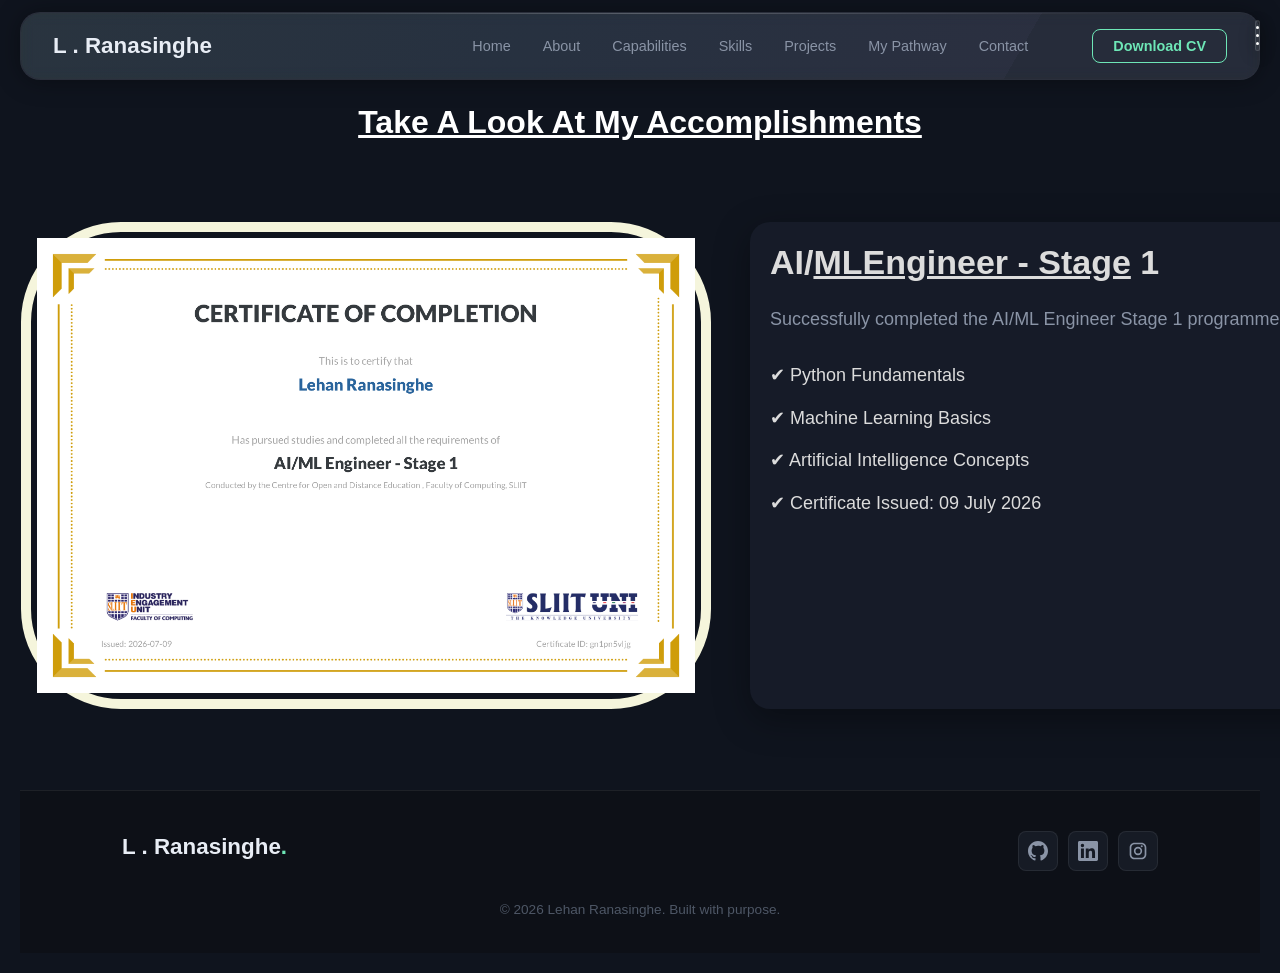
<file: mywork.html>
<!DOCTYPE html>
<html lang="en">

<head>
    <meta charset="UTF-8">
    <meta name="viewport" content="width=device-width, initial-scale=1.0">
    <title>My Accomplishments - Portfolio</title>

    <!-- CONNECT MAIN CSS -->
    <link rel="stylesheet" href="style.css">

    <style>
        body {
            background-color: #0f141e;
            display: flex;
            flex-direction: column;
            padding: 20px;
        }
        h1,
        h3,
        h4 {
            color: white;
            text-decoration: underline;
        }
        h1 {
            font-size: 2em;
            text-align: center;
        }
        h2 {
            font-size: 1.5em;
        }
        h3 {
            font-size: 1.17em;
        }
        h4 {
            font-family: 'Times New Roman';
            font-size: medium;
            font-weight: 30;
        }
        .content {
            flex: 1;
            margin-top: 1px;
        }
        .hero-container {
            display: flex;
            justify-content: center;   
        }
        .center-link{
            display: flex;
            justify-content: center;
            align-items: center;
            color:burlywood;
            text-decoration:underline;
        }
        .imagehere{
            display:flex;
            text-align: left;
            width: 690px;
            height: auto;
            padding: 6px;
            border: solid;
            border-color:beige;
            border-radius: 100px;
            border-width: 10px;
        }
        .certificate-section{
            display:flex;
            justify-content:center;
            gap:0px;
            width:150%;
            max-width:1500px;
            margin:80px auto;
            padding:1px;
        }

        .certificate-card{
            flex:1;
        }

        .certificate-card img{
            width:670px;
            display:block;
        }

        .certificate-info{
            flex:1;
            color:gainsboro;
            background:#161b28;
            border-radius:20px;
            padding:20px;
            box-shadow:0 10px 35px rgba(0,0,0,.35);
        }
        .certificate-info h2{
            font-size:34px;
            margin-bottom:20px;
        }
        .certificate-info p{
            font-size:18px;
            line-height:1.8;
        }
        .certificate-info ul{
            margin-top:25px;
            padding-right:20px;
        }
        .certificate-info li{
            margin-bottom:12px;
            font-size:18px;
        }
        @media(max-width:1000px){
        .certificate-section{
            flex-direction:column;
            align-items:center;
        }
        .certificate-card,
        .certificate-info{
            width:100%;
        }
        }
    </style>
</head>
          <header>
    <!-- HAMBURGER BUTTON -->
    <div class="menu-btn" id="menuBtn">
        <span></span>
        <span></span>
        <span></span>
    </div>
</header>
<!-- MOBILE NAVIGATION -->
<nav class="mobile-menu" id="mobileMenu">
    <a href="home.html">Home</a>
    <a href="home.html#about">About</a>
    <a href="home.html#projects">My Projects</a>
    <a href="home.html#roles">My Capabilities</a>
    <a href="home.html#skills">My Skills</a>
    <a href="home.html#work">My Pathway</a>
    <a href="home.html#contact">Contact Me</a>
    <br>
    <a href="teamwork.html">My Teamwork Skills</a>
    <a href="management.html">My Management Skills</a>
    <a href="academics.html">My Academic Skills</a>
    <a href="behaviour.html">My Behaviours</a>
    <a href="mywork.html">My Pathway</a>
</nav>
<!-- JAVASCRIPT -->
<script>
const menuBtn = document.getElementById("menuBtn");
const mobileMenu = document.getElementById("mobileMenu");

/* OPEN & CLOSE MENU */
menuBtn.addEventListener("click", () => {

    menuBtn.classList.toggle("active");
    mobileMenu.classList.toggle("active");

    /* STOP BACKGROUND SCROLL */
    if (mobileMenu.classList.contains("active")) {
        document.body.style.overflow = "hidden";
    } else {
        document.body.style.overflow = "auto";
    }
});

/* CLOSE MENU WHEN LINK IS CLICKED */
document.querySelectorAll(".mobile-menu a").forEach(link => {

    link.addEventListener("click", () => {

        menuBtn.classList.remove("active");
        mobileMenu.classList.remove("active");

        document.body.style.overflow = "auto";
    });
});
</script>
<body>
    <!-- CONNECTED HEADER -->
    <nav id="navbar">
        <div class="nav-inner">

            <a href="home.html" class="nav-logo">
                L . Ranasinghe<span class="dot"></span>
            </a>

            <ul class="nav-links" id="navLinks">
                <li><a href="home.html">Home</a></li>
                <li><a href="home.html#about">About</a></li>
                <li><a href="home.html#roles">Capabilities</a></li>
                <li><a href="home.html#skills">Skills</a></li>
                <li><a href="home.html#projects">Projects</a></li>
                  <li><a href="home.html#work">My Pathway</a></li>
                <li><a href="home.html#contact">Contact</a></li>
                <li>
                </a><li><a href="[data-uri]" class="nav-cta" download>Download CV</a></li>
            </ul>
        </div>
    </nav><br><br><br>
    <div class="content">
        <h1>
            Take A Look At My Accomplishments
        </h1>
        <section class="certificate-section"><div class="certificate-card">
        <div class="imagehere">
        <img src="certificate.jpg" alt="stage01"></div></div>
    <div class="certificate-info">
        <h2>AI/<u>MLEngineer - Stage</u> 1</h2>
        <p>
            Successfully completed the AI/ML Engineer Stage 1 programme
            conducted by SLIIT.
        </p>
        <ul>
            <li>✔ Python Fundamentals</li>
            <li>✔ Machine Learning Basics</li>
            <li>✔ Artificial Intelligence Concepts</li>
            <li>✔ Certificate Issued: 09 July 2026</li>
        </ul>
    </div>
</section></div><footer class="footer">
        <div class="container">
            <div class="footer-inner">
                <a href="home.html" class="nav-logo">
                    L . Ranasinghe<span class="dot">.</span>
                </a> <div class="social-links">
            <a href="https://github.com/lehanranasinghe256" target="_blank" class="social-btn" aria-label="GitHub">
              <svg width="20" height="20" viewBox="0 0 24 24" fill="currentColor"><path d="M12 0C5.374 0 0 5.373 0 12c0 5.302 3.438 9.8 8.207 11.387.599.111.793-.261.793-.577v-2.234c-3.338.726-4.033-1.416-4.033-1.416-.546-1.387-1.333-1.756-1.333-1.756-1.089-.745.083-.729.083-.729 1.205.084 1.839 1.237 1.839 1.237 1.07 1.834 2.807 1.304 3.492.997.107-.775.418-1.305.762-1.604-2.665-.305-5.467-1.334-5.467-5.931 0-1.311.469-2.381 1.236-3.221-.124-.303-.535-1.524.117-3.176 0 0 1.008-.322 3.301 1.23A11.509 11.509 0 0112 5.803c1.02.005 2.047.138 3.006.404 2.291-1.552 3.297-1.23 3.297-1.23.653 1.653.242 2.874.118 3.176.77.84 1.235 1.911 1.235 3.221 0 4.609-2.807 5.624-5.479 5.921.43.372.823 1.102.823 2.222v3.293c0 .319.192.694.801.576C20.566 21.797 24 17.3 24 12c0-6.627-5.373-12-12-12z"/></svg>
            </a>
            <a href="https://linkedin.com/in/lehanranasinghe" target="_blank" class="social-btn" aria-label="LinkedIn">
              <svg width="20" height="20" viewBox="0 0 24 24" fill="currentColor"><path d="M20.447 20.452h-3.554v-5.569c0-1.328-.027-3.037-1.852-3.037-1.853 0-2.136 1.445-2.136 2.939v5.667H9.351V9h3.414v1.561h.046c.477-.9 1.637-1.85 3.37-1.85 3.601 0 4.267 2.37 4.267 5.455v6.286zM5.337 7.433a2.062 2.062 0 01-2.063-2.065 2.064 2.064 0 112.063 2.065zm1.782 13.019H3.555V9h3.564v11.452zM22.225 0H1.771C.792 0 0 .774 0 1.729v20.542C0 23.227.792 24 1.771 24h20.451C23.2 24 24 23.227 24 22.271V1.729C24 .774 23.2 0 22.222 0h.003z"/></svg>
            </a>
            <a href="https://www.instagram.com/itzunreal_256" target="_blank" class="social-btn" aria-label="Instagram">
              <svg width="20" height="20" viewBox="0 0 24 24" fill="currentColor">
              <path d="M7.75 2C4.574 2 2 4.574 2 7.75v8.5C2 19.426 4.574 22 7.75 22h8.5C19.426 22 22 19.426 22 16.25v-8.5C22 4.574 19.426 2 16.25 2h-8.5zm0 2h8.5C18.322 4 20 5.678 20 7.75v8.5C20 18.322 18.322 20 16.25 20h-8.5C5.678 20 4 18.322 4 16.25v-8.5C4 5.678 5.678 4 7.75 4zm8.75 1a1.25 1.25 0 100 2.5 1.25 1.25 0 000-2.5zM12 7a5 5 0 100 10 5 5 0 000-10zm0 2a3 3 0 110 6 3 3 0 010-6z"/>
              </svg>
            </a>
            </a>
          </div>
        </div><br>
                <p class="footer-copy">
                    © 2026 Lehan Ranasinghe. Built with purpose.
                </p>
            </div>
        </div>
    </footer>
</file>
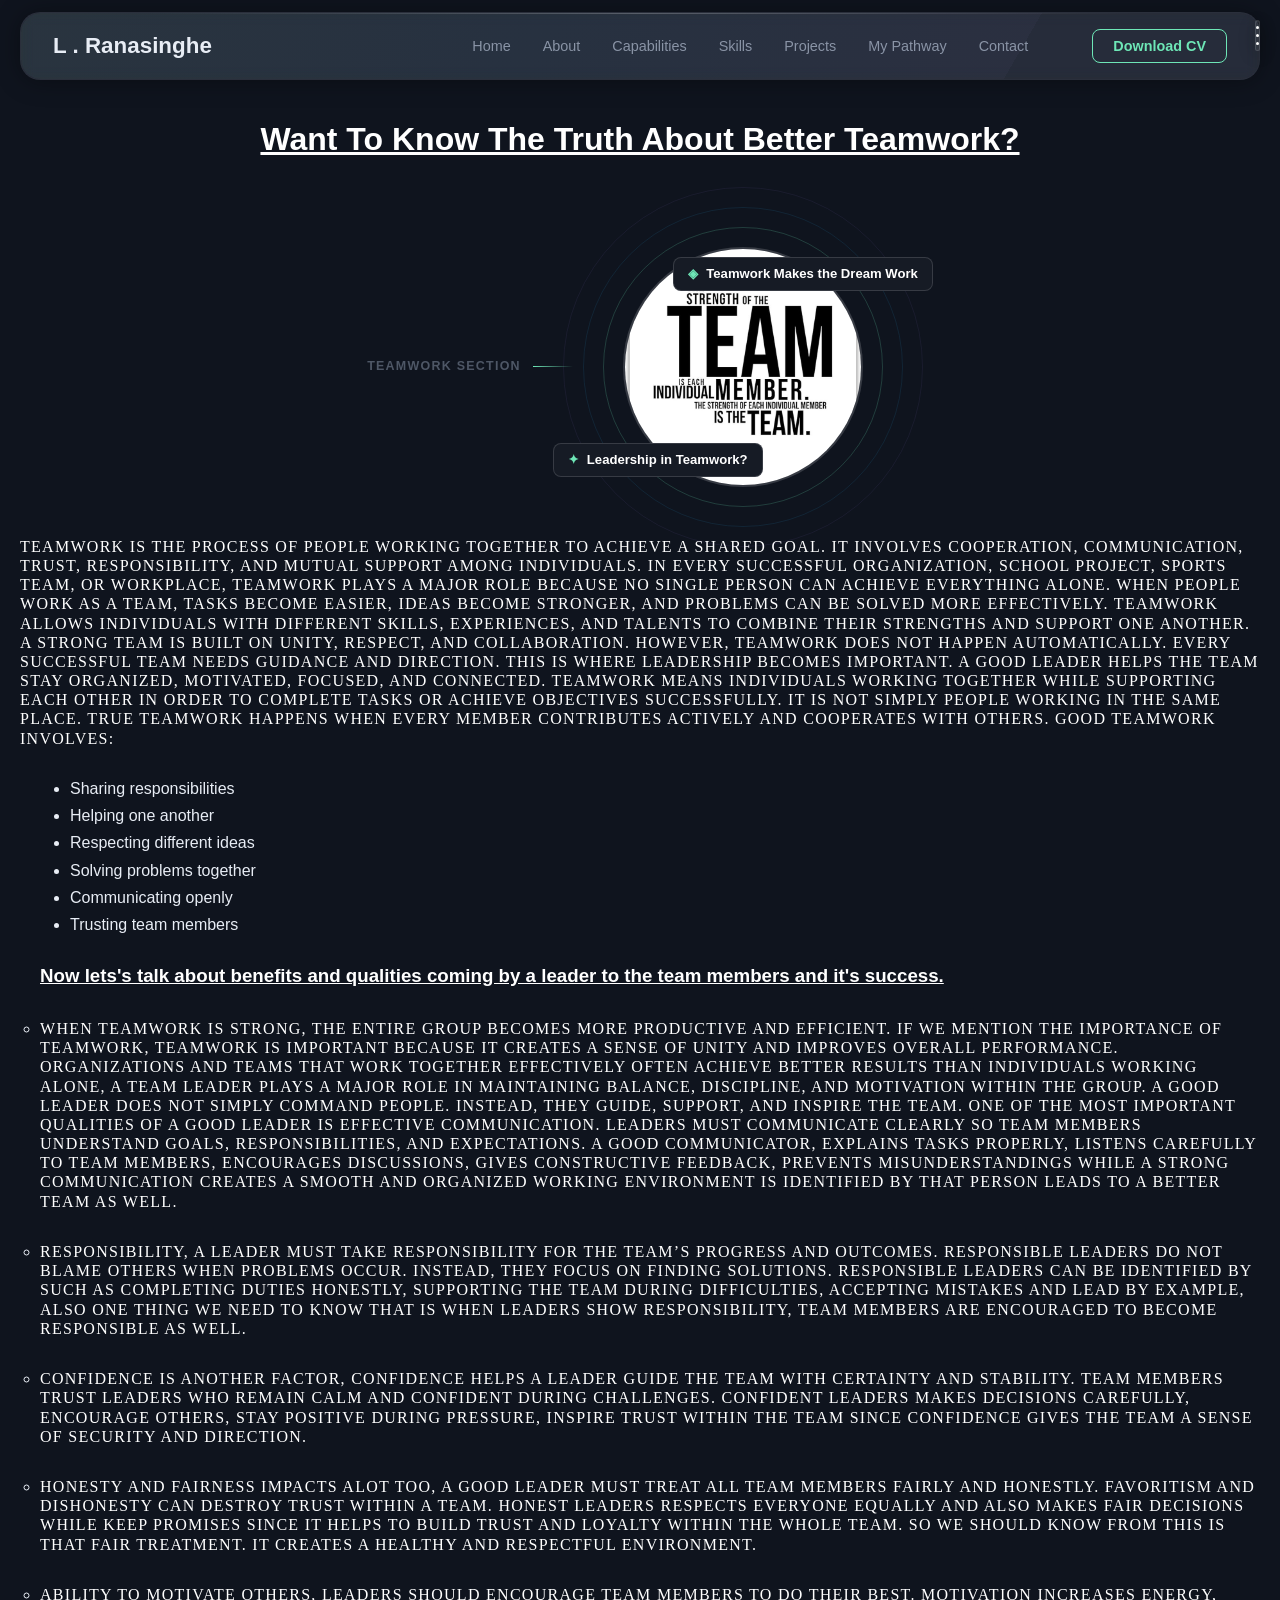
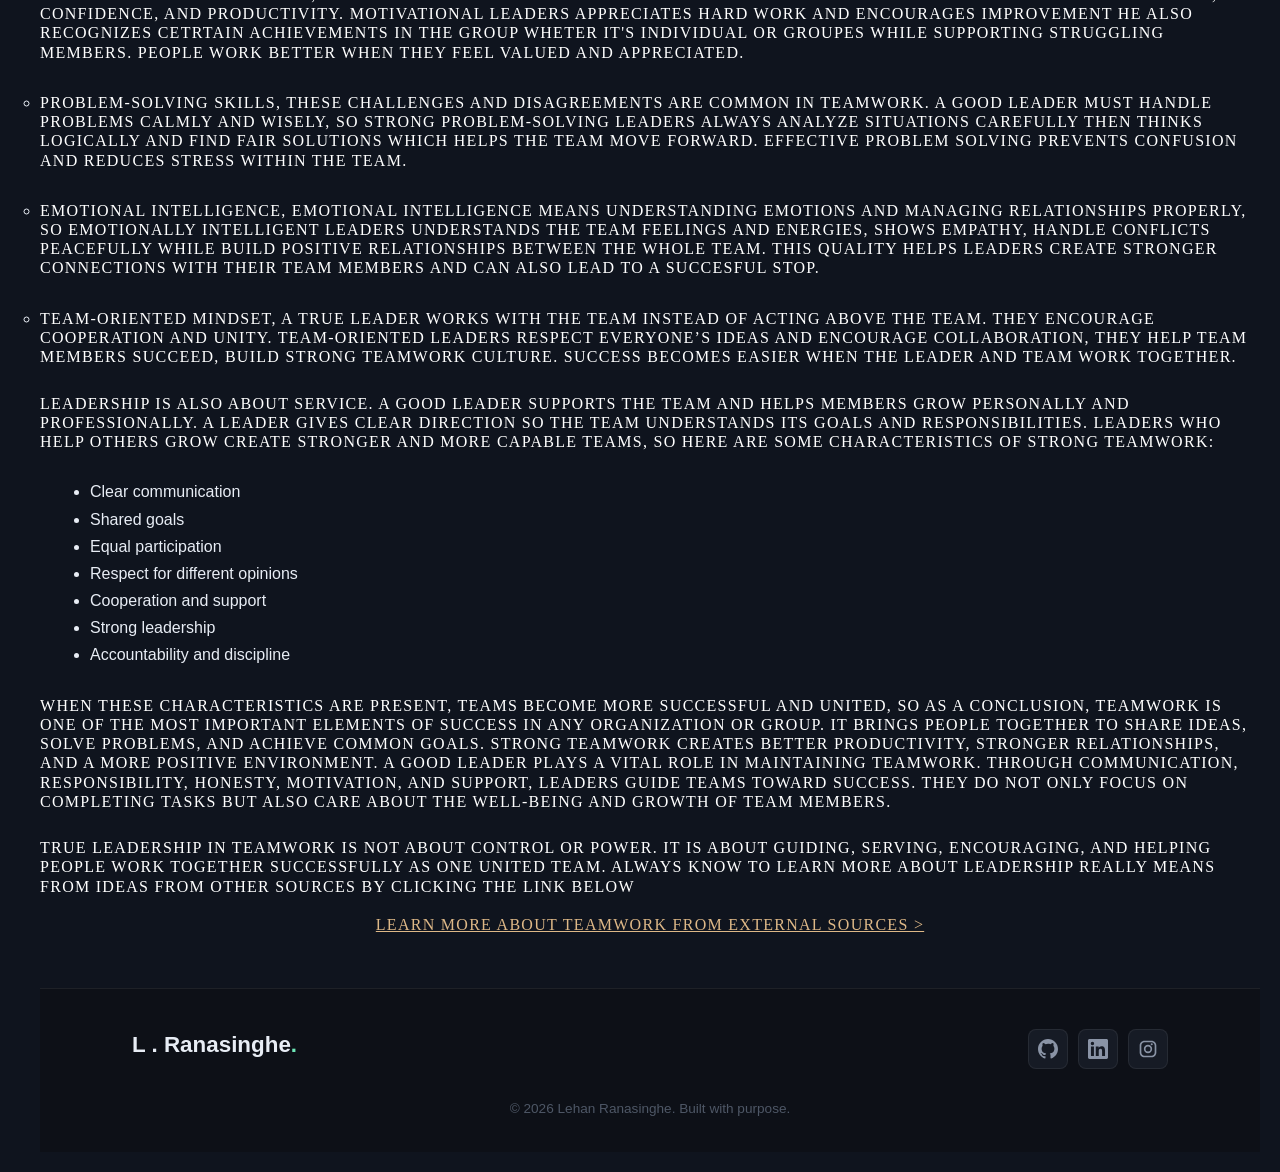
<file: teamwork.html>
<!DOCTYPE html>
<html lang="en">

<head>
    <meta charset="UTF-8">
    <meta name="viewport" content="width=device-width, initial-scale=1.0">
    <title>Management and Leadership - Portfolio</title>

    <!-- CONNECT MAIN CSS -->
    <link rel="stylesheet" href="style.css">

    <style>
         body {
            background-color: #0f141e;
            display: flex;
            flex-direction: column;
            padding: 20px;
        }
        h1,
        h2,
        h3,
        h4 {
            color: white;
        }
        p {
            text-align:center;
        }
        h1 {
            font-size: 2em;
            text-align: center;
        }
        h2 {
            font-size: 1.5em;
        }
        h3 {
            font-size: 1.17em;
            text-decoration: underline;
        }
        h4 {
            font-family: 'Times New Roman';
            font-size: medium;
            font-weight: 30;
        }
        .content {
            flex: 1;
            margin-top: 100px;
        }
        .hero-container {
            display: flex;
            justify-content: center;   
        }
        .center-link{
            display: flex;
            justify-content: center;
            align-items: center;
            color:burlywood;
            text-decoration:underline;
        }
    </style>
</head>
          <header>
    <!-- HAMBURGER BUTTON -->
    <div class="menu-btn" id="menuBtn">
        <span></span>
        <span></span>
        <span></span>
    </div>
<!-- MOBILE NAVIGATION -->
<nav class="mobile-menu" id="mobileMenu">
    <a href="home.html">Home</a>
    <a href="home.html#about">About</a>
    <a href="home.html#projects">My Projects</a>
    <a href="home.html#roles">My Capabilities</a>
    <a href="home.html#skills">My Skills</a>
    <a href="home.html#contact">Contact Me</a>
    <br>
    <a href="teamwork.html">My Teamwork Skills</a>
    <a href="management.html">My Management Skills</a>
    <a href="academics.html">My Academic Skills</a>
    <a href="behaviour.html">My Behaviours</a>
    <a href="mywork.html">My Pathway</a>
</nav>
<!-- JAVASCRIPT -->
<script>
const menuBtn = document.getElementById("menuBtn");
const mobileMenu = document.getElementById("mobileMenu");

/* OPEN & CLOSE MENU */
menuBtn.addEventListener("click", () => {

    menuBtn.classList.toggle("active");
    mobileMenu.classList.toggle("active");

    /* STOP BACKGROUND SCROLL */
    if (mobileMenu.classList.contains("active")) {
        document.body.style.overflow = "hidden";
    } else {
        document.body.style.overflow = "auto";
    }
});

/* CLOSE MENU WHEN LINK IS CLICKED */
document.querySelectorAll(".mobile-menu a").forEach(link => {

    link.addEventListener("click", () => {

        menuBtn.classList.remove("active");
        mobileMenu.classList.remove("active");

        document.body.style.overflow = "auto";
    });
});
</script>
<body>
    <!-- CONNECTED HEADER -->
    <nav id="navbar">
        <div class="nav-inner">

            <a href="home.html" class="nav-logo">
                L . Ranasinghe<span class="dot"></span>
            </a>
            <ul class="nav-links" id="navLinks">
                <li><a href="home.html">Home</a></li>
                <li><a href="home.html#about">About</a></li>
                <li><a href="home.html#roles">Capabilities</a></li>
                <li><a href="home.html#skills">Skills</a></li>
                <li><a href="home.html#projects">Projects</a></li>
                  <li><a href="#work">My Pathway</a></li>
                <li><a href="home.html#contact">Contact</a></li>
                <li>
                </a><li><a href="[data-uri]" class="nav-cta" download>Download CV</a></li>
            </ul>
        </div>
    </nav>

    <div class="content">
        <h1>
            <u>
              Want To Know The Truth About Better Teamwork?<br><br>
            </u>
    <div class="hero-container">
  <div class="hero-scroll">
    <span>Teamwork Section</span>
    <div class="scroll-line"></div>
  </div>

  <div class="hero-visual">
    <div class="avatar-ring">
      <div class="avatar-inner">
        <div class="avatar-initials">
          <img src="team.jpg" alt="section1">
        </div>
      </div>

      <div class="ring r1"></div>
      <div class="ring r2"></div>
      <div class="ring r3"></div>
    </div>

    <div class="floating-card fc1">
      <span class="fc-icon">✦</span>
      <span>Leadership in Teamwork?</span>
    </div>

    <div class="floating-card fc2">
      <span class="fc-icon">◈</span>
      <span>Teamwork Makes the Dream Work</span>
    </div>
    </div>
    </div>
    <h4>Teamwork is the process of people working together to achieve a shared goal. It involves cooperation, communication, trust, responsibility, and mutual support among individuals. In every successful organization, school project, sports team, or workplace, teamwork plays a major role because no single person can achieve everything alone. 
When people work as a team, tasks become easier, ideas become stronger, and problems can be solved more effectively. Teamwork allows individuals with different skills, experiences, and talents to combine their strengths and support one another. A strong team is built on unity, respect, and collaboration. However, teamwork does not happen
automatically. Every successful team needs guidance and direction. This is where leadership becomes important. A good leader helps the team stay organized, motivated, focused, and connected. Teamwork means individuals working together while supporting each other in order to complete tasks or achieve objectives successfully. It is not 
simply people working in the same place. True teamwork happens when every member contributes actively and cooperates with others. Good teamwork involves:</h4><br>

<ul style="list-style-type:disc; padding-left: 50px;">
    <li>Sharing responsibilities</li>
    <li>Helping one another</li>
    <li>Respecting different ideas</li>
    <li>Solving problems together</li>
    <li>Communicating openly</li>
    <li>Trusting team members</li>
</ul><br>
<ul style="list-style-type:circle; padding-left: 20px;">
<h3>Now lets's talk about benefits and qualities coming by a leader to the team members and it's success.</h3><br>
<li><h4>When teamwork is strong, the entire group becomes more productive and efficient. If we mention the Importance of Teamwork, Teamwork is important because it creates a sense of unity and improves overall performance. Organizations and teams that work together effectively often achieve better results than individuals working alone, A team
leader plays a major role in maintaining balance, discipline, and motivation within the group. A good leader does not simply command people. Instead, they guide, support, and inspire the team. One of the most important qualities of a good leader is effective communication. Leaders must communicate clearly so team members understand goals,
responsibilities, and expectations. A good communicator, Explains tasks properly, Listens carefully to team members, Encourages discussions, Gives constructive feedback, Prevents misunderstandings while a strong communication creates a smooth and organized working environment is identified by that person leads to a better team as well.</h4><br></li>

<li><h4>Responsibility, A leader must take responsibility for the team’s progress and outcomes. Responsible leaders do not blame others when problems occur. Instead, they focus on finding solutions. Responsible leaders can be identified by such as Completing duties honestly, supporting the team during difficulties, accepting mistakes and lead by example, also one thing we need to know that is when leaders show responsibility, team members are encouraged to become responsible as well.</h4><br></li>

<li><h4>Confidence is another factor, Confidence helps a leader guide the team with certainty and stability. Team members trust leaders who remain calm and confident during challenges. Confident leaders makes decisions carefully, encourage others, stay positive during pressure, inspire trust within the team since confidence gives the team a sense of security and direction.</h4><br></li>

<li><h4>Honesty and Fairness impacts alot too, A good leader must treat all team members fairly and honestly. Favoritism and dishonesty can destroy trust within a team. Honest leaders Respects everyone equally and also makes fair decisions while keep promises since it helps to build trust and loyalty within the whole team. so we should know from this is that fair treatment. it creates a healthy and respectful environment.</h4><br></li>

<li><h4>Ability to Motivate Others, Leaders should encourage team members to do their best. Motivation increases energy, confidence, and productivity. Motivational leaders Appreciates hard work and encourages improvement he also Recognizes cetrtain achievements in the group wheter it's individual or groupes while Supporting struggling members. People work better when they feel valued and appreciated.</h4><br></li>

<li><h4>Problem-Solving Skills, these Challenges and disagreements are common in teamwork. A good leader must handle problems calmly and wisely, so Strong problem-solving leaders always Analyze situations carefully then Thinks logically and find fair solutions which Helps the team move forward. Effective problem solving prevents confusion and reduces stress within the team.</h4><br></li>

<li><h4>Emotional Intelligence, Emotional intelligence means understanding emotions and managing relationships properly, so emotionally intelligent leaders Understands the team feelings and energies, Shows empathy, Handle conflicts peacefully while build positive relationships between the whole team. This quality helps leaders create stronger connections with their team members and can also lead to a succesful stop.</h4></li><br>

<li><h4>Team-Oriented Mindset, A true leader works with the team instead of acting above the team. They encourage cooperation and unity. Team-oriented leaders respect everyone’s ideas and Encourage collaboration, they Help team members succeed, Build strong teamwork culture. Success becomes easier when the leader and team work together.</h4></li><br>

<h4>Leadership is also about service. A good leader supports the team and helps members grow personally and professionally. A leader gives clear direction so the team understands its goals and responsibilities. Leaders who help others grow create stronger and more capable teams, so here are some Characteristics of Strong Teamwork:</h4><br>
<ul style="list-style-type:disc; padding-left: 50px;">
<li>Clear communication</li>
<li>Shared goals</li>
<li>Equal participation</li>
<li>Respect for different opinions</li>
<li>Cooperation and support</li>
<li>Strong leadership</li>
<li>Accountability and discipline</li>
</ul><br>
<h4>When these characteristics are present, teams become more successful and united, so as a Conclusion, Teamwork is one of the most important elements of success in any organization or group. It brings people together to share ideas, solve problems, and achieve common goals. Strong teamwork creates better productivity, stronger relationships, and a more positive environment.
A good leader plays a vital role in maintaining teamwork. Through communication, responsibility, honesty, motivation, and support, leaders guide teams toward success. They do not only focus on completing tasks but also care about the well-being and growth of team members.</h4><br>

<h4>True leadership in teamwork is not about control or power. It is about guiding, serving, encouraging, and helping people work together successfully as one united team. always know to learn more about leadership really means from ideas from other sources by clicking the link below<br><br>
  <div class="center-link">
                <a href="https://en.wikipedia.org/wiki/Teamwork">Learn more about Teamwork from external Sources ></a>
            </div></h4>
            <br><br>
   <footer class="footer">
        <div class="container">
            <div class="footer-inner">
                <a href="home.html" class="nav-logo">
                    L . Ranasinghe<span class="dot">.</span>
                </a> <div class="social-links">
            <a href="https://github.com/lehanranasinghe256" target="_blank" class="social-btn" aria-label="GitHub">
              <svg width="20" height="20" viewBox="0 0 24 24" fill="currentColor"><path d="M12 0C5.374 0 0 5.373 0 12c0 5.302 3.438 9.8 8.207 11.387.599.111.793-.261.793-.577v-2.234c-3.338.726-4.033-1.416-4.033-1.416-.546-1.387-1.333-1.756-1.333-1.756-1.089-.745.083-.729.083-.729 1.205.084 1.839 1.237 1.839 1.237 1.07 1.834 2.807 1.304 3.492.997.107-.775.418-1.305.762-1.604-2.665-.305-5.467-1.334-5.467-5.931 0-1.311.469-2.381 1.236-3.221-.124-.303-.535-1.524.117-3.176 0 0 1.008-.322 3.301 1.23A11.509 11.509 0 0112 5.803c1.02.005 2.047.138 3.006.404 2.291-1.552 3.297-1.23 3.297-1.23.653 1.653.242 2.874.118 3.176.77.84 1.235 1.911 1.235 3.221 0 4.609-2.807 5.624-5.479 5.921.43.372.823 1.102.823 2.222v3.293c0 .319.192.694.801.576C20.566 21.797 24 17.3 24 12c0-6.627-5.373-12-12-12z"/></svg>
            </a>
            <a href="https://linkedin.com/in/lehanranasinghe" target="_blank" class="social-btn" aria-label="LinkedIn">
              <svg width="20" height="20" viewBox="0 0 24 24" fill="currentColor"><path d="M20.447 20.452h-3.554v-5.569c0-1.328-.027-3.037-1.852-3.037-1.853 0-2.136 1.445-2.136 2.939v5.667H9.351V9h3.414v1.561h.046c.477-.9 1.637-1.85 3.37-1.85 3.601 0 4.267 2.37 4.267 5.455v6.286zM5.337 7.433a2.062 2.062 0 01-2.063-2.065 2.064 2.064 0 112.063 2.065zm1.782 13.019H3.555V9h3.564v11.452zM22.225 0H1.771C.792 0 0 .774 0 1.729v20.542C0 23.227.792 24 1.771 24h20.451C23.2 24 24 23.227 24 22.271V1.729C24 .774 23.2 0 22.222 0h.003z"/></svg>
            </a>
            <a href="https://www.instagram.com/itzunreal_256" target="_blank" class="social-btn" aria-label="Instagram">
              <svg width="20" height="20" viewBox="0 0 24 24" fill="currentColor">
              <path d="M7.75 2C4.574 2 2 4.574 2 7.75v8.5C2 19.426 4.574 22 7.75 22h8.5C19.426 22 22 19.426 22 16.25v-8.5C22 4.574 19.426 2 16.25 2h-8.5zm0 2h8.5C18.322 4 20 5.678 20 7.75v8.5C20 18.322 18.322 20 16.25 20h-8.5C5.678 20 4 18.322 4 16.25v-8.5C4 5.678 5.678 4 7.75 4zm8.75 1a1.25 1.25 0 100 2.5 1.25 1.25 0 000-2.5zM12 7a5 5 0 100 10 5 5 0 000-10zm0 2a3 3 0 110 6 3 3 0 010-6z"/>
              </svg>
            </a>
            </a>
          </div>
        </div><br>
                <p class="footer-copy">
                    © 2026 Lehan Ranasinghe. Built with purpose.
                </p>
            </div>
        </div>
    </footer>
</file>
<file: style.css>
/* ════════════════════════════════════════════════
   PORTFOLIO — style.css
   Dark & Sleek Professional Theme
   Font: Syne (headings) + DM Sans (body)
   ════════════════════════════════════════════════ */

   body{
    font-family:'Times New Roman';
    background:#050816;
    color:white;
   }

/* HAMBURGER MENU */
.menu-btn{
    width:5px;
    position:fixed;
    top:20px;
    right:20px;
    cursor:pointer;
    z-index:100001;
    background: rgba(255,255,255,0.06);
    border: 1px solid rgba(255,255,255,0.12);
    border-radius: 10px;
    backdrop-filter: blur(50px);
    -webkit-backdrop-filter: blur(-50px);
    box-shadow: 0 4px 16px rgba(0,0,0,0.3), 0 1px 0 rgba(255,255,255,0.1) inset;
}

.menu-btn span{
    display:block;
    width:100%;
    height:3px;
    background:white;
    margin:5px 0;
    border-radius:10px;
    transition:0.50s;
}
/* MOBILE MENU */

.mobile-menu{
    position:fixed;
    right:-100%;
    display:flex;
    flex-direction:column;
    padding-top:80px;
    transition:0.50s ease;
    z-index:100;
    background: rgba(8,10,18,0.88);
    backdrop-filter: blur(5px) saturate(190%);
    -webkit-backdrop-filter: blur(5px) saturate(190%);
    transition: top 1s ease;
    z-index: 1000;

    display: flex;
    flex-direction:column;
    align-items: center;

    overflow-y: auto;
}

.mobile-menu a{
    color:white;
    text-decoration:none;
    padding:10px 50px;
    font-size:22px;
    transition:0.5s;
}

.mobile-menu a:hover{
    background:#16213e;
}

/* ACTIVE MENU */

.mobile-menu.active{
    right:0;
}

/* ANIMATION */

.menu-btn.active span:nth-child(1){
    transform:rotate(45deg) translate(7px, 8px);
}

.menu-btn.active span:nth-child(2){
    opacity:0;
}

.menu-btn.active span:nth-child(3){
    transform:rotate(-45deg) translate(7px, -8px);
}

/* ─── TOKENS ─── */
:root {
  --bg: #080a0e;
  --bg2: #0d1017;
  --bg3: #131720;
  --surface: #161b25;
  --surface2: #1c2330;
  --border: rgba(255,255,255,0.07);
  --border-hover: rgba(255,255,255,0.14);
  --accent: #6ee7b7;
  --accent2: #38bdf8;
  --accent3: #a78bfa;
  --text: #e8edf5;
  --text2: #8a94a6;
  --text3: #4e5766;
  --radius: 12px;
  --radius-sm: 8px;
  --nav-h: 68px;
  --transition: 0.3s cubic-bezier(0.4,0,0.2,1);
}
.container {
  text-align:center;
}
/* ─── RESET ─── */
*, *::before, *::after { box-sizing: border-box; margin: 0; padding: 0; }
html { scroll-behavior: smooth; scroll-padding-top: calc(var(--nav-h) + 24px); }
body {
  font-family: 'DM Sans', sans-serif;
  background: var(--bg);
  color: var(--text);
  font-size: 16px;
  line-height: 1.7;
  overflow-x: hidden;
}
a { color: inherit; text-decoration: none; }
img { max-width: 100%; display: block; }
ul { list-style: none; }

/* ─── TYPOGRAPHY ─── */
h1, h2, h3, h4 { font-family: 'Syne', sans-serif; line-height: 1.2; }
h1 { font-size: clamp(2.8rem, 7vw, 5.5rem); font-weight: 800; }
h2 { font-size: clamp(2rem, 4vw, 3rem); font-weight: 700; }
h3 { font-size: 1.3rem; font-weight: 600; }
h4 { font-size: 1rem; font-weight: 600; color: var(--text2); text-transform: uppercase; letter-spacing: 0.08em; }
p { color: var(--text2); }
strong { color: var(--text); }

.dot { color: var(--accent); }

/* ─── LAYOUT ─── */
.container {
  max-width: 1100px;
  margin: 0 auto;
  padding: 0 2rem;
}
.section {
  padding: 100px 0;
}
.section-dark {
  background: var(--bg2);
}
.section-label {
  font-family: 'Syne', sans-serif;
  font-size: 0.8rem;
  font-weight: 700;
  letter-spacing: 0.2em;
  text-transform: uppercase;
  color: var(--accent);
  margin-bottom: 1rem;
}
.section-title {
  margin-bottom: 1rem;
  color: var(--text);
}
.section-sub {
  font-size: 1.1rem;
  margin-bottom: 3rem;
  max-width: 520px;
}

/* ─── BUTTONS ─── */
.btn {
  display: inline-flex;
  align-items: center;
  gap: 8px;
  padding: 0.75rem 1.75rem;
  border-radius: var(--radius-sm);
  font-family: 'Syne', sans-serif;
  font-size: 0.9rem;
  font-weight: 600;
  cursor: pointer;
  transition: var(--transition);
  border: none;
  outline: none;
}
.btn-primary {
  background: var(--accent);
  color: #080a0e;
}
.btn-primary:hover {
  background: #a7f3d0;
  transform: translateY(-2px);
}
.btn-ghost {
  background: transparent;
  color: var(--text);
  border: 1px solid var(--border-hover);
}
.btn-ghost:hover {
  border-color: var(--accent);
  color: var(--accent);
  transform: translateY(-2px);
}
.full-width { width: 100%; justify-content: center; }

/* ─── NAV — LIQUID GLASS ─── */
#navbar {
  position: fixed;
  top: 12px;
  left: 50%;
  transform: translateX(-50%);
  width: calc(100% - 1.5rem);
  max-width: 1240px;
  z-index: 1000;
  height: var(--nav-h);
  border-radius: 20px;
  border: 1px solid rgba(255,255,255,0.09);
  background: rgba(255,255,255,0.03);
  backdrop-filter: blur(7px) saturate(150%);
  -webkit-backdrop-filter: blur(7px) saturate(150%);
  box-shadow:
    0 1px 24px rgba(0,0,0,0.35),
    0 100px 0 rgba(255,255,255,0.08) inset;
  transition: var(--transition);
  overflow: hidden;
}

/* Liquid shimmer layer */
#navbar::before {
  content: '';
  position: absolute;
  inset: 0;
  border-radius: 20px;
  background: linear-gradient(
    120deg,
    rgba(110,231,183,0.04) 0%,
    rgba(56,189,248,0.03) 40%,
    rgba(167,139,250,0.03) 80%,
    transparent 10%
  );
  pointer-events: none;
  z-index: 0;
}

/* Gloss highlight on top edge */
#navbar::after {
  content: '';
  position: absolute;
  top: 0;
  left: 10%;
  width: 80%;
  height: 1px;
  background: linear-gradient(
    100deg,
    transparent,
    rgba(255,255,255,0.22),
    transparent
  );
  pointer-events: none;
  z-index: 1;
}

#navbar.scrolled {
  background: rgba(8,10,18,0.50);
  backdrop-filter: blur(20px) saturate(100%);
  -webkit-backdrop-filter: blur(20px) saturate(190%);
  border-color: rgba(255,255,255,0.11);
  box-shadow:
    0 8px 36px rgba(0,0,0,0.5),
    0 1px 0 rgba(255,255,255,0.09) inset;
}

/* Ensure nav inner content sits above pseudo-elements */
.nav-inner { position: relative; z-index: 2; }
.nav-inner {
  max-width: 1240px;
  margin: 0 auto;
  padding: 0 2rem;
  height: 100%;
  display: flex;
  align-items: center;
  justify-content: space-between;
}
.nav-logo {
  font-family: 'Syne', sans-serif;
  font-size: 1.4rem;
  font-weight: 800;
  color: var(--text);
}
.nav-links {
  display: flex;
  align-items: center;
  gap: 2rem;
}
.nav-links a {
  font-family: 'DM Sans', sans-serif;
  font-size: 0.9rem;
  color: var(--text2);
  transition: color var(--transition);
}
.nav-links a:hover { color: var(--text); }
.nav-links a.active { color: var(--accent); }
.nav-cta {
  padding: 0.5rem 1.25rem;
  border: 1px solid var(--accent);
  border-radius: var(--radius-sm);
  color: var(--accent) !important;
  font-family: 'Syne', sans-serif;
  font-weight: 600;
  font-size: 0.85rem;
  transition: var(--transition) !important;
}
.nav-cta:hover {
  background: var(--accent);
  color: #080a0e !important;
}
.nav-toggle {
  display: none;
  flex-direction: column;
  gap: 5px;
  cursor: pointer;
  background: none;
  border: none;
  padding: 4px;
}
.nav-toggle span {
  display: block;
  width: 24px;
  height: 2px;
  background: var(--text);
  border-radius: 2px;
  transition: var(--transition);
}

/* ─── HERO ─── */
.hero {
  min-height: 100vh;
  display: flex;
  align-items: center;
  padding: var(--nav-h) 2rem 4rem;
  max-width: 1100px;
  margin: 0 auto;
  gap: 4rem;
  position: relative;
}
.hero-bg-grid {
  position: fixed;
  inset: 0;
  z-index: -1;
  background-image:
    linear-gradient(rgba(110,231,183,0.03) 1px, transparent 1px),
    linear-gradient(90deg, rgba(110,231,183,0.03) 1px, transparent 1px);
  background-size: 60px 60px;
  pointer-events: none;
}
.hero-content {
  flex: 1;
  animation: fadeUp 0.9s ease both;
}
.hero-badge {
  display: inline-flex;
  align-items: center;
  gap: 8px;
  padding: 6px 16px;
  background: rgba(110,231,183,0.08);
  border: 1px solid rgba(110,231,183,0.2);
  border-radius: 100px;
  font-size: 0.82rem;
  color: var(--accent);
  margin-bottom: 1.5rem;
}
.hero-badge::before {
  content: '';
  width: 7px;
  height: 7px;
  background: var(--accent);
  border-radius: 50%;
  animation: pulse 2s infinite;
}
.hero-name {
  color: var(--text);
  margin-bottom: 0.75rem;
  letter-spacing: -0.02em;
}
.hero-title {
  font-family: 'Syne', sans-serif;
  font-size: 1.25rem;
  font-weight: 500;
  color: var(--accent2);
  margin-bottom: 1.25rem;
  min-height: 2rem;
}
.hero-title::after {
  content: '|';
  animation: blink 1s step-end infinite;
  color: var(--accent2);
}
.hero-sub {
  font-size: 1.05rem;
  max-width: 480px;
  margin-bottom: 2.5rem;
  line-height: 1.8;
}
.hero-actions { display: flex; gap: 1rem; flex-wrap: wrap; margin-bottom: 3rem; }
.hero-scroll {
  display: flex;
  align-items: center;
  gap: 12px;
  font-size: 0.78rem;
  color: var(--text3);
  letter-spacing: 0.1em;
  text-transform: uppercase;
}
.scroll-line {
  width: 40px;
  height: 1px;
  background: linear-gradient(90deg, var(--accent), transparent);
  animation: scrollAnim 2s ease infinite;
}

/* Hero visual */
.hero-visual {
  flex-shrink: 0;
  width: 340px;
  height: 340px;
  position: relative;
  animation: fadeUp 0.9s 0.2s ease both;
}
.avatar-ring {
  position: relative;
  width: 100%;
  height: 100%;
}
.avatar-inner {
  position: absolute;
  inset: 50px;
  border-radius: 50%;
  background: var(--surface);
  border: 2px solid var(--border-hover);
  display: flex;
  align-items: center;
  justify-content: center;
  overflow: hidden;
  z-index: 3;
}
.avatar-initials {
  font-family: 'Syne', sans-serif;
  font-size: 3rem;
  font-weight: 800;
  color: var(--accent);
}
.avatar-inner img {
  width: 100%;
  height: 100%;
  object-fit: cover;
}
.ring {
  position: absolute;
  border-radius: 50%;
  border: 1px solid;
}
.r1 { inset: 30px; border-color: rgba(110,231,183,0.2); animation: spin 20s linear infinite; }
.r2 { inset: 10px; border-color: rgba(56,189,248,0.1); animation: spin 30s linear infinite reverse; }
.r3 { inset: -10px; border-color: rgba(167,139,250,0.07); animation: spin 40s linear infinite; }
.floating-card {
  position: absolute;
  background: var(--surface);
  border: 1px solid var(--border-hover);
  border-radius: var(--radius-sm);
  padding: 8px 14px;
  font-size: 0.82rem;
  font-family: 'Syne', sans-serif;
  font-weight: 600;
  display: flex;
  align-items: center;
  gap: 8px;
  z-index: 4;
  white-space: nowrap;
}
.fc-icon { color: var(--accent); }
.fc1 { bottom: 60px; left: -20px; animation: floatCard 4s ease-in-out infinite; }
.fc2 { top: 60px; right: -20px; animation: floatCard 4s 2s ease-in-out infinite; }

/* ─── ABOUT ─── */
.about-grid {
  display: grid;
  grid-template-columns: 1fr 380px;
  gap: 5rem;
  align-items: start;
}
.about-text h2 { color: var(--text); margin-bottom: 1.5rem; }
.about-text p { margin-bottom: 1rem; }
.about-stats {
  display: flex;
  gap: 2.5rem;
  margin-top: 2.5rem;
  padding-top: 2rem;
  border-top: 1px solid var(--border);
}
.stat-num {
  display: block;
  font-family: 'Syne', sans-serif;
  font-size: 2.5rem;
  font-weight: 800;
  color: var(--accent);
  line-height: 1;
}
.stat-label {
  font-size: 0.82rem;
  color: var(--text3);
  text-transform: uppercase;
  letter-spacing: 0.06em;
}
.info-card {
  background: var(--surface);
  border: 1px solid var(--border);
  border-radius: var(--radius);
  padding: 1.75rem;
}
.info-card h3 {
  font-size: 1.1rem;
  margin-bottom: 1.25rem;
  color: var(--text);
}
.info-list { display: flex; flex-direction: column; gap: 0.9rem; margin-bottom: 1.5rem; }
.info-list li {
  display: flex;
  justify-content: space-between;
  align-items: center;
  font-size: 0.9rem;
  padding-bottom: 0.9rem;
  border-bottom: 1px solid var(--border);
}
.info-list li:last-child { border-bottom: none; padding-bottom: 0; }
.info-key { color: var(--text3); font-size: 0.82rem; text-transform: uppercase; letter-spacing: 0.05em; }
.info-val { color: var(--text); }
.info-val a:hover { color: var(--accent); }
.available {
  color: var(--accent) !important;
  background: rgba(110,231,183,0.08);
  padding: 3px 10px;
  border-radius: 100px;
  font-size: 0.78rem;
  border: 1px solid rgba(110,231,183,0.2);
}

/* ─── ROLES ─── */
.roles-grid {
  display: grid;
  grid-template-columns: repeat(auto-fit, minmax(240px, 1fr));
  gap: 1.5rem;
}
.role-card {
  background: var(--surface);
  border: 1px solid var(--border);
  border-radius: var(--radius);
  padding: 2rem;
  transition: var(--transition);
  cursor: default;
}
.role-card:hover {
  border-color: var(--border-hover);
  transform: translateY(-4px);
  background: var(--surface2);
}
.role-icon {
  font-size: 1.8rem;
  margin-bottom: 1rem;
  color: var(--accent);
}
.role-card h3 { color: var(--text); margin-bottom: 0.75rem; font-size: 1.1rem; }
.role-card p { font-size: 0.9rem; margin-bottom: 1.25rem; }
.role-tags { display: flex; flex-wrap: wrap; gap: 6px; }
.role-tags span {
  font-size: 0.74rem;
  padding: 3px 10px;
  border-radius: 100px;
  background: rgba(255,255,255,0.05);
  border: 1px solid var(--border);
  color: var(--text2);
  font-family: 'Syne', sans-serif;
  font-weight: 600;
}

/* ─── SKILLS ─── */
.skills-categories {
  display: grid;
  grid-template-columns: repeat(auto-fit, minmax(280px, 1fr));
  gap: 3rem;
  margin-bottom: 3rem;
}
.skills-group h4 { margin-bottom: 1.25rem; }
.skills-list { display: flex; flex-direction: column; gap: 1rem; }
.skill-item { display: flex; align-items: center; gap: 1rem; }
.skill-name { font-size: 0.9rem; color: var(--text); min-width: 120px; }
.skill-bar {
  flex: 1;
  height: 4px;
  background: var(--surface2);
  border-radius: 2px;
  overflow: visible;
  position: relative;
}
.skill-fill {
  height: 100%;
  width: var(--pct, 0%);
  background: linear-gradient(90deg, var(--accent), var(--accent2));
  border-radius: 2px;
  transition: width 1.2s cubic-bezier(0.4,0,0.2,1);
}
.tools-cloud {
  display: flex;
  flex-wrap: wrap;
  gap: 10px;
  padding-top: 1rem;
  border-top: 1px solid var(--border);
}
.tools-cloud span {
  padding: 8px 16px;
  border: 1px solid var(--border);
  border-radius: var(--radius-sm);
  font-size: 0.85rem;
  color: var(--text2);
  background: var(--surface);
  transition: var(--transition);
  cursor: default;
}
.tools-cloud span:hover {
  border-color: var(--accent);
  color: var(--accent);
}

/* ─── PROJECTS ─── */
.projects-filter {
  display: flex;
  gap: 8px;
  flex-wrap: wrap;
  margin-bottom: 2.5rem;
}
.filter-btn {
  padding: 6px 18px;
  border-radius: 100px;
  border: 1px solid var(--border);
  background: transparent;
  color: var(--text2);
  font-family: 'Syne', sans-serif;
  font-size: 0.82rem;
  font-weight: 600;
  cursor: pointer;
  transition: var(--transition);
}
.filter-btn:hover, .filter-btn.active {
  background: var(--accent);
  color: #080a0e;
  border-color: var(--accent);
}
.projects-grid {
  display: grid;
  grid-template-columns: repeat(auto-fit, minmax(300px, 1fr));
  gap: 1.5rem;
}
.project-card {
  background: var(--surface);
  border: 1px solid var(--border);
  border-radius: var(--radius);
  padding: 2rem;
  transition: var(--transition);
  display: flex;
  gap: 1.25rem;
  opacity: 1;
}
.project-card.hidden { display: none; }
.project-card:hover {
  border-color: var(--border-hover);
  transform: translateY(-4px);
}
.project-card.featured {
  border-color: rgba(110,231,183,0.25);
  background: rgba(110,231,183,0.03);
}
.project-num {
  font-family: 'Syne', sans-serif;
  font-size: 0.78rem;
  font-weight: 800;
  color: var(--text3);
  letter-spacing: 0.05em;
  padding-top: 4px;
  flex-shrink: 0;
}
.project-body { flex: 1; }
.project-tags {
  display: flex;
  gap: 6px;
  flex-wrap: wrap;
  margin-bottom: 0.75rem;
}
.project-tags span {
  font-size: 0.72rem;
  padding: 2px 10px;
  border-radius: 100px;
  background: rgba(56,189,248,0.1);
  border: 1px solid rgba(56,189,248,0.2);
  color: var(--accent2);
  font-family: 'Syne', sans-serif;
  font-weight: 600;
}
.tag-featured {
  background: rgba(110,231,183,0.1) !important;
  border-color: rgba(110,231,183,0.3) !important;
  color: var(--accent) !important;
}
.project-body h3 { color: var(--text); margin-bottom: 0.5rem; font-size: 1rem; }
.project-body p { font-size: 0.88rem; margin-bottom: 1rem; }
.project-links { display: flex; gap: 1.25rem; }
.project-links a {
  font-size: 0.82rem;
  font-family: 'Syne', sans-serif;
  font-weight: 600;
  color: var(--text2);
  transition: color var(--transition);
}
.project-links a:hover { color: var(--accent); }

/* ─── BLOG ─── */
.blog-grid {
  display: grid;
  grid-template-columns: repeat(auto-fit, minmax(280px, 1fr));
  gap: 1.5rem;
}
.blog-card {
  background: var(--surface);
  border: 1px solid var(--border);
  border-radius: var(--radius);
  padding: 1.75rem;
  transition: var(--transition);
}
.blog-card:hover {
  border-color: var(--border-hover);
  transform: translateY(-3px);
}
.blog-meta {
  display: flex;
  justify-content: space-between;
  align-items: center;
  margin-bottom: 0.75rem;
}
.blog-cat {
  font-size: 0.72rem;
  font-family: 'Syne', sans-serif;
  font-weight: 700;
  text-transform: uppercase;
  letter-spacing: 0.1em;
  color: var(--accent3);
}
.blog-date { font-size: 0.78rem; color: var(--text3); }
.blog-card h3 {
  font-size: 1rem;
  margin-bottom: 0.6rem;
}
.blog-card h3 a { color: var(--text); transition: color var(--transition); }
.blog-card h3 a:hover { color: var(--accent); }
.blog-card p { font-size: 0.88rem; margin-bottom: 1rem; }
.blog-read {
  font-size: 0.82rem;
  font-family: 'Syne', sans-serif;
  font-weight: 600;
  color: var(--accent);
  transition: gap var(--transition);
}
.blog-read:hover { opacity: 0.8; }

/* ─── CONTACT ─── */
.contact-grid {
  display: grid;
  grid-template-columns: 320px 1fr;
  gap: 4rem;
  align-items: start;
}
.contact-info { display: flex; flex-direction: column; gap: 1.5rem; }
.contact-item {
  display: flex;
  gap: 1rem;
  align-items: flex-start;
}
.contact-icon {
  width: 42px;
  height: 42px;
  background: var(--surface);
  border: 1px solid var(--border);
  border-radius: var(--radius-sm);
  display: flex;
  align-items: center;
  justify-content: center;
  font-size: 1.1rem;
  flex-shrink: 0;
}
.contact-label {
  display: block;
  font-size: 0.75rem;
  text-transform: uppercase;
  letter-spacing: 0.08em;
  color: var(--text3);
  margin-bottom: 2px;
}
.contact-value {
  color: var(--text);
  font-size: 0.95rem;
  transition: color var(--transition);
}
a.contact-value:hover { color: var(--accent); }
.social-links {
  display: flex;
  gap: 10px;
  margin-top: 0.5rem;
}
.social-btn {
  width: 40px;
  height: 40px;
  background: var(--surface);
  border: 1px solid var(--border);
  border-radius: var(--radius-sm);
  display: flex;
  align-items: center;
  justify-content: center;
  color: var(--text2);
  transition: var(--transition);
}
.social-btn:hover {
  border-color: var(--accent);
  color: var(--accent);
  transform: translateY(-2px);
}

/* Contact form */
.contact-form { display: flex; flex-direction: column; gap: 1.25rem; }
.form-row { display: grid; grid-template-columns: 1fr 1fr; gap: 1rem; }
.form-group { display: flex; flex-direction: column; gap: 6px; }
.form-group label {
  font-size: 0.82rem;
  font-family: 'Syne', sans-serif;
  font-weight: 600;
  color: var(--text2);
  text-transform: uppercase;
  letter-spacing: 0.06em;
}
.form-group input,
.form-group textarea {
  background: var(--surface);
  border: 1px solid var(--border);
  border-radius: var(--radius-sm);
  padding: 12px 16px;
  color: var(--text);
  font-family: 'DM Sans', sans-serif;
  font-size: 0.95rem;
  transition: border-color var(--transition);
  resize: vertical;
  outline: none;
}
.form-group input::placeholder,
.form-group textarea::placeholder { color: var(--text3); }
.form-group input:focus,
.form-group textarea:focus {
  border-color: var(--accent);
  background: var(--surface2);
}
.form-note {
  font-size: 0.85rem;
  text-align: center;
  min-height: 1.5rem;
  transition: var(--transition);
}
.form-note.success { color: var(--accent); }
.form-note.error { color: #f87171; }

/* ─── FOOTER ─── */
.footer {
  background: var(--bg2);
  border-top: 1px solid var(--border);
  padding: 2rem 0;
}
.footer-inner {
  display: flex;
  align-items: center;
  justify-content: space-between;
  gap: 1rem;
}
.footer-copy { font-size: 0.85rem; color: var(--text3); }
.back-top {
  width: 36px;
  height: 36px;
  background: var(--surface);
  border: 1px solid var(--border);
  border-radius: var(--radius-sm);
  display: flex;
  align-items: center;
  justify-content: center;
  font-size: 1rem;
  color: var(--text2);
  transition: var(--transition);
}
.back-top:hover {
  border-color: var(--accent);
  color: var(--accent);
  transform: translateY(-2px);
}

/* ─── ANIMATIONS ─── */
@keyframes fadeUp {
  from { opacity: 0; transform: translateY(28px); }
  to { opacity: 1; transform: translateY(0); }
}
@keyframes pulse {
  0%, 100% { opacity: 1; }
  50% { opacity: 0.4; }
}
@keyframes blink {
  0%, 100% { opacity: 1; }
  50% { opacity: 0; }
}
@keyframes spin {
  from { transform: rotate(0deg); }
  to { transform: rotate(360deg); }
}
@keyframes floatCard {
  0%, 100% { transform: translateY(0); }
  50% { transform: translateY(-10px); }
}
@keyframes scrollAnim {
  0% { transform: scaleX(0); transform-origin: left; }
  50% { transform: scaleX(1); transform-origin: left; }
  51% { transform: scaleX(1); transform-origin: right; }
  100% { transform: scaleX(0); transform-origin: right; }
}

/* Intersection observer fade-in */
.reveal {
  opacity: 0;
  transform: translateY(24px);
  transition: opacity 0.7s ease, transform 0.7s ease;
}
.reveal.visible {
  opacity: 1;
  transform: translateY(0);
}

/* ─── RESPONSIVE ─── */
@media (max-width: 900px) {
  .hero {
    flex-direction: column;
    text-align: center;
    padding-top: calc(var(--nav-h) + 2rem);
  }
  .hero-visual { width: 240px; height: 240px; }
  .hero-actions { justify-content: center; }
  .hero-scroll { justify-content: center; }
  .about-grid { grid-template-columns: 1fr; gap: 2.5rem; }
  .contact-grid { grid-template-columns: 1fr; gap: 2.5rem; }
}
@media (max-width: 680px) {
  h1 { font-size: 2.4rem; }
  .nav-links { display: none; position: fixed; inset: var(--nav-h) 0 0 0; background: var(--bg); flex-direction: column; justify-content: center; align-items: center; gap: 2rem; z-index: 999; transition: var(--transition); }
  .nav-links.open { display: flex; }
  .nav-links a { font-size: 1.2rem; }
  .nav-toggle { display: flex; z-index: 1001; }
  .form-row { grid-template-columns: 1fr; }
  .about-stats { flex-wrap: wrap; gap: 1.5rem; }
  .footer-inner { flex-direction: column; text-align: center; }
}
</file>
